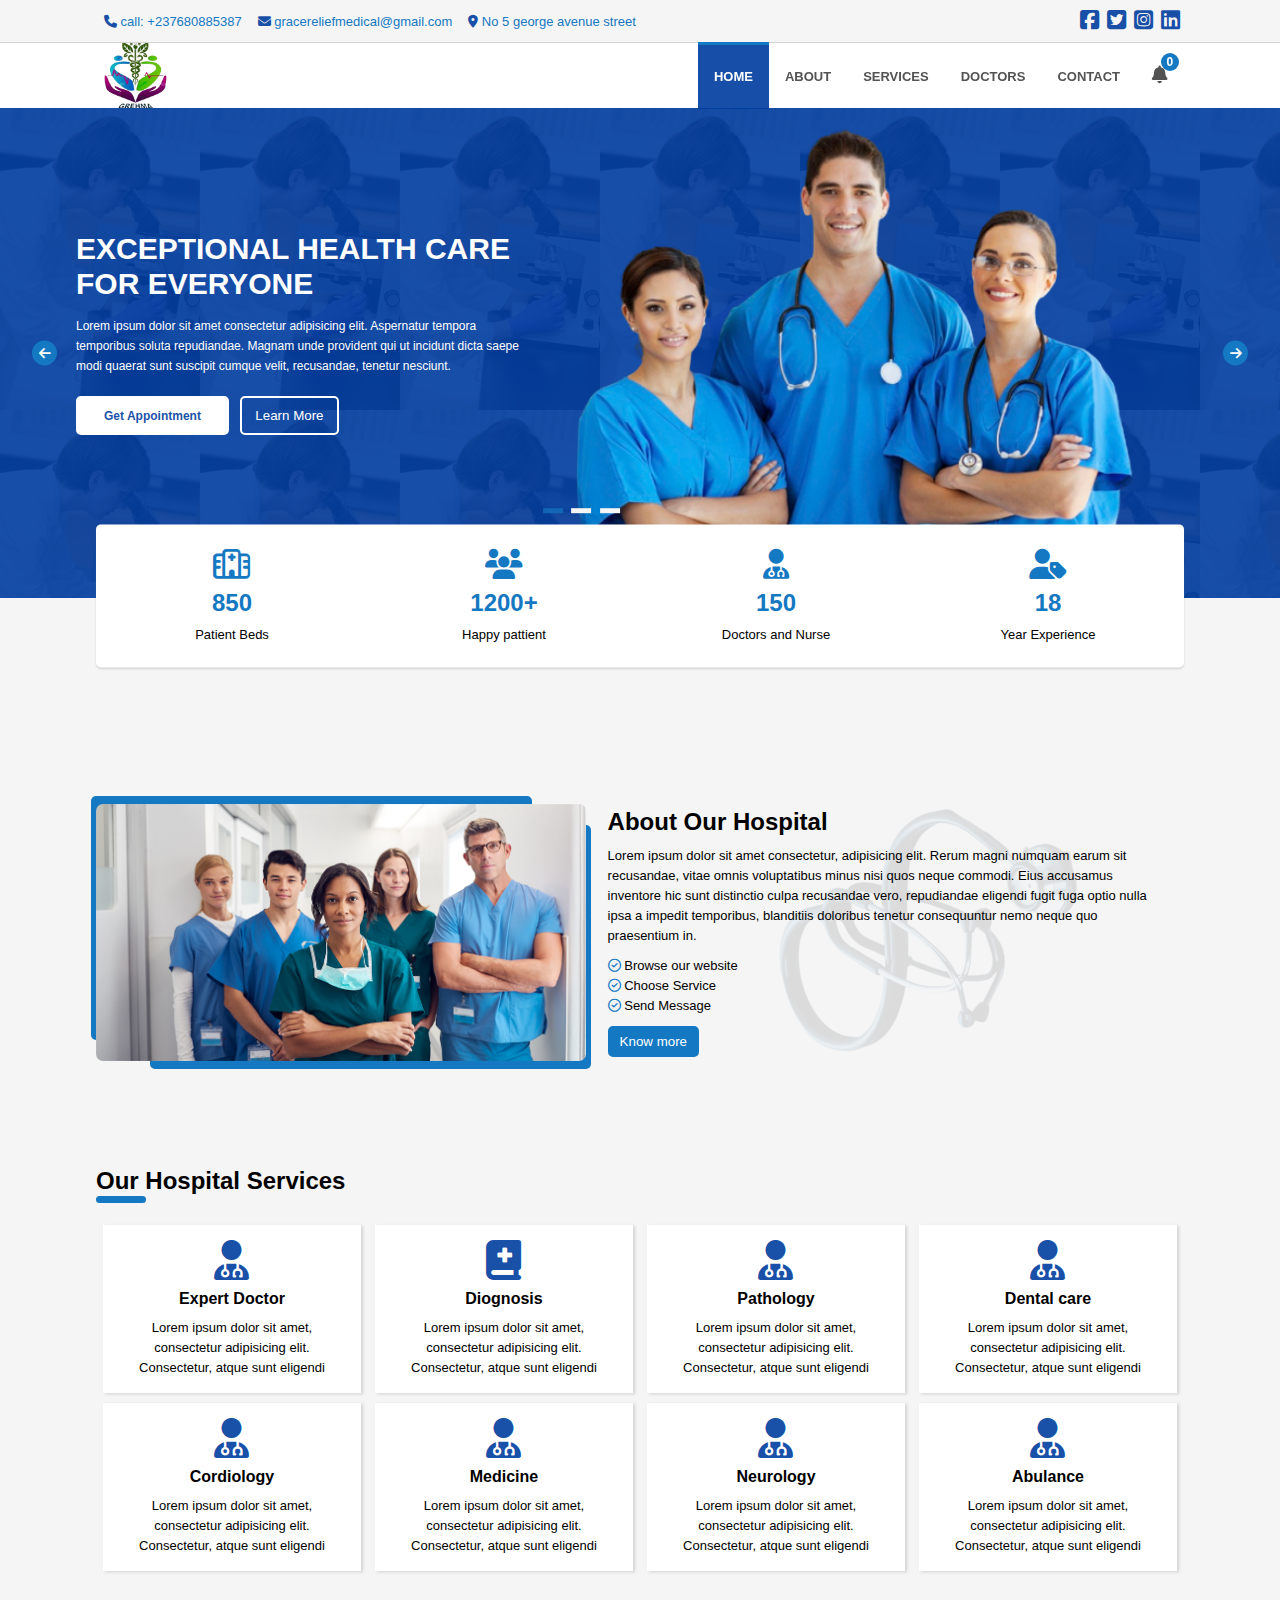
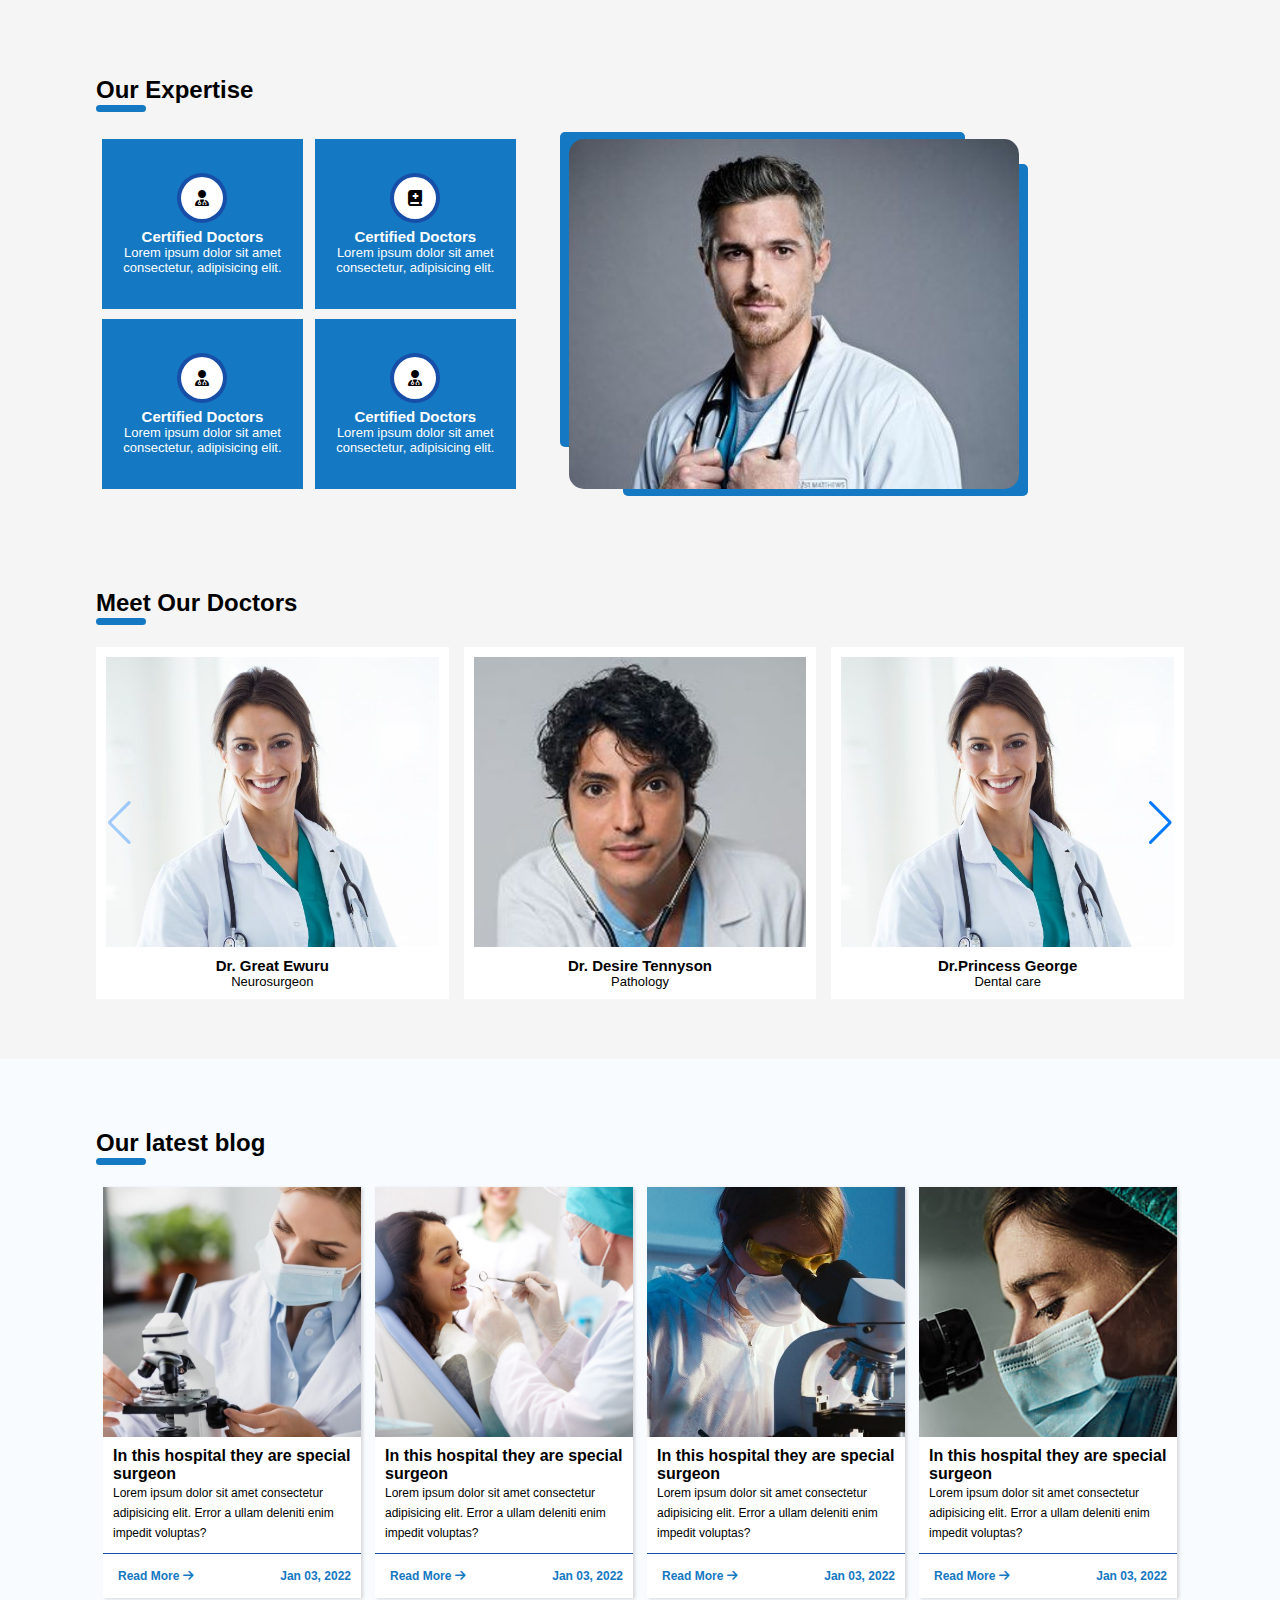
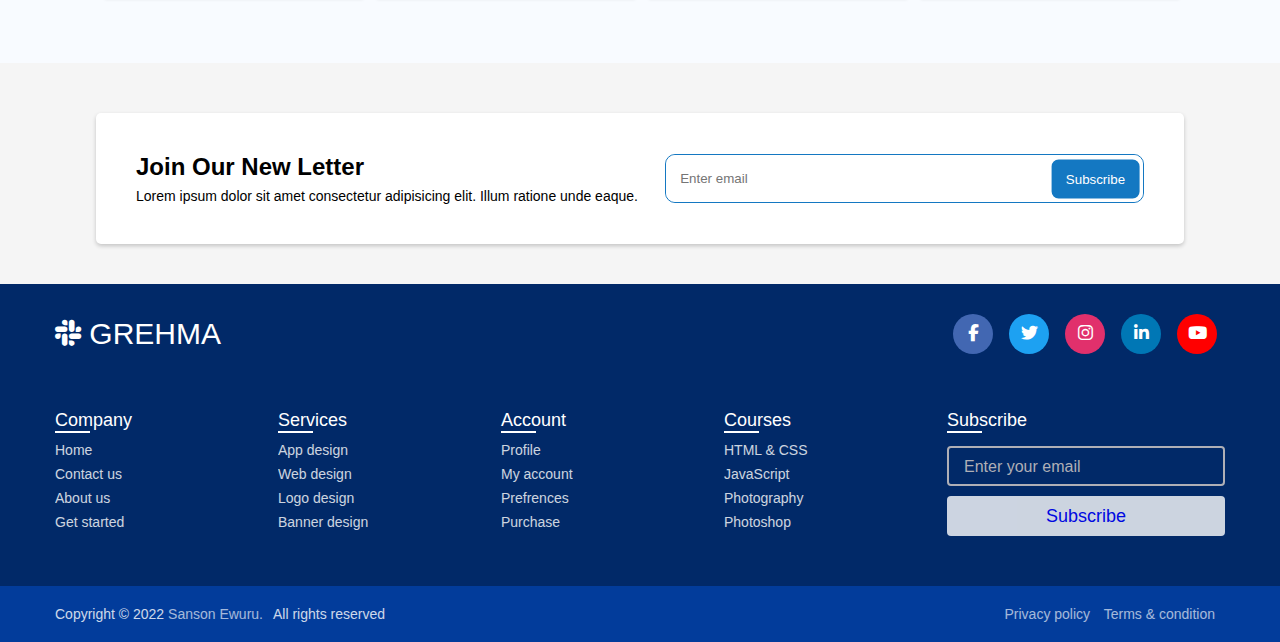
<file: compile/index.html>
<!DOCTYPE html>
<html lang="en">

<head>
    <meta charset="UTF-8">
    <meta http-equiv="X-UA-Compatible" content="IE=edge">
    <meta name="viewport" content="width=device-width, initial-scale=1.0">
    <!--################################## START OF SWIPER LINK ############################## -->
    <script src="https://cdn.jsdelivr.net/npm/swiper/swiper-bundle.min.js"></script>
    <!--################################## END OF SWIPER LINK ############################## -->

    <!--################################## START OF CSS LINK ############################## -->
    <link rel="stylesheet" href="./grehma css/index.css">
    <!--################################## END OF CSS LINK ############################## -->
    <link rel="stylesheet" href="https://cdnjs.cloudflare.com/ajax/libs/font-awesome/6.2.0/css/all.min.css">
    <link rel="stylesheet"
        href="https://fonts.googleapis.com/css2?family=Material+Symbols+Outlined:opsz,wght,FILL,GRAD@20..48,100..700,0..1,-50..200" />
    <link rel="stylesheet" href="https://cdn.jsdelivr.net/npm/swiper/swiper-bundle.min.css" />
    <title>Document</title>
</head>

<body>
    <!--################################## START OF INFO CONTAINER ############################## -->
    <div class="info_container">
        <div class="info_container-margn">
            <div class="info_content">
                <a href="tel:+08134040468"> <i class="fa-solid fa-phone"></i> call: +237680885387</a>
                <a href="mailto:gracereliefmedical@gemail.com"> <i class="fa-solid fa-envelope"></i>
                    gracereliefmedical@gmail.com</a>
                <a href=""><i class="fa-solid fa-location-dot"></i> No 5 george avenue street</a>
            </div>
            <div class="info_content">
                <a href=""><i class="fa-brands fa-square-facebook"></i></a>
                <a href=""><i class="fa-brands fa-square-twitter"></i></a>
                <a href=""><i class="fa-brands fa-square-instagram"></i></a>
                <a href=""><i class="fa-brands fa-linkedin"></i></a>
            </div>

        </div>
    </div>
    <!--################################## END OF INFO CONTAINER############################## -->

    <!--################################## START OF NAV CONTAINER ############################## -->
    <div class="nav_container">
        <div class="nav_container-margin">
            <div class="nav_log"> <img src="./images/WhatsApp_Image_2022-10-21_at_01.25.28__1_-removebg-preview.png"
                    alt=""></div>
            <div class="nav_links">
                <ul>
                    <li><a href="./index.html" class="active_links">Home</a></li>
                    <li><a href="">About</a></li>
                    <li><a href="">Services</a></li>
                    <li><a href="">Doctors</a></li>
                    <li><a href="./contact.html">Contact</a></li>
                    <li><a class="cart"><i class="fa fa-bell" aria-hidden="true">
                                <div class="cartNum">0</div>
                            </i></a></li>
                </ul>
            </div>

            <div class="OpenNav">
                <button onclick="openNav()">
                    <div></div>
                    <div></div>
                    <div></div>
                </button>
            </div>
        </div>
    </div>
    <!--################################## END OF NAV CONTAINER ############################## -->

    <!--################################## START OF SLIDER CONTAINER ############################## -->
    <div class="slider_general_container">
        <div class="second_general">
            <div class="slider_container">
                <div class="slider_container-margin">
                    <div class="slider_content">
                        <div class="slider_items">
                            <h2>Exceptional Health care for Everyone</h2>
                            <p>Lorem ipsum dolor sit amet consectetur adipisicing elit. Aspernatur tempora temporibus
                                soluta
                                repudiandae. Magnam unde provident qui ut incidunt dicta saepe modi quaerat sunt
                                suscipit
                                cumque velit, recusandae, tenetur nesciunt.</p>

                            <div class="slider_buttons">
                                <button><a href="contact.html">Get Appointment</a></button>
                                <button>Learn More</button>
                            </div>
                        </div>
                        <div class="slider_items">
                            <div class="slider_img"><img src="./images/slider_bg1.png" style="object-fit: contain;" alt=""></div>
                        </div>
                    </div>
                    <div class="slider_content">
                        <div class="slider_items">
                            <h2>MEDICAL SERVICES THAT </h2>
                            <h2>YOU CAN TRUST</h2>
                            <p>? Our support staff will answer your questions.</p>
                            <p style="margin: 10px 0 0 0">Appointment</p>

                            <button><a href="contact.html">MAKE AN APPOINTMENT</a></button>
                        </div>
                        <div class="slider_items">
                            <div class="slider_img"><img src="./images/slider_bg4 (2).png" style="object-fit: contain;" alt=""></div>
                        </div>
                    </div>
                    <div class="slider_content">
                        <div class="slider_items">
                            <div class="slider_img"><img src="./images/slider_bg2.png" style="object-fit: contain;" alt=""></div>
                        </div>
                        <div class="slider_items">
                            <p>Evolving today's doctor</p>
                            <h2>THE FUTURE OF </h2>
                            <h2>MEDICAL TRAINING</h2>
                            <button>Experience our Activities</button>
                        </div>
                    </div>
                </div>
                <div class="slider_arrow_container">
                    <button onclick="arrowLeft(-1)"> <i class="fa fa-arrow-left"></i> </button>
                    <button onclick="arrowLeft(1)"> <i class="fa fa-arrow-right"></i> </button>
                </div>
                <div class="slider_dots_container">
                    <button onclick="myDot(1)"></button>
                    <button onclick="myDot(2)"></button>
                    <button onclick="myDot(3)"></button>
                </div>
            </div>
        </div>





        <div class="details_container">
            <div class="details_content">
                <i class="fa-regular fa-hospital"></i>
                <h2>850</h2>
                <p>Patient Beds</p>
            </div>
            <div class="details_content">
                <i class="fa-solid fa-users"></i>
                <h2>1200+</h2>
                <p>Happy pattient</p>

            </div>
            <div class="details_content">
                <i class="fa-solid fa-user-doctor"></i>
                <h2>150</h2>
                <p>Doctors and Nurse</p>
            </div>
            <div class="details_content">
                <i class="fa-solid fa-user-tag"></i>
                <h2>18</h2>
                <p>Year Experience</p>
            </div>
        </div>
    </div>
    <!--################################## END OF SLIDER CONTAINER ############################## -->

    <!--################################## START OF ABOUT CONTAINER ############################## -->
    <div class="about_container">
        <div class="about_container-margin">
            <div class="abount_content">
                <div class="content_img"><img src="./images/about.png" alt=""></div>
            </div>
            <div class="abount_content">
                <div class="about_bg"><img src="./images/Stethoscope_wallpaper_for_doctors-removebg-preview.png" alt="">
                </div>
                <h2>About Our Hospital</h2>
                <p>Lorem ipsum dolor sit amet consectetur, adipisicing elit. Rerum magni numquam earum sit recusandae,
                    vitae omnis voluptatibus minus nisi quos neque commodi. Eius accusamus inventore hic sunt distinctio
                    culpa recusandae vero, repudiandae eligendi fugit fuga optio nulla ipsa a impedit temporibus,
                    blanditiis doloribus tenetur consequuntur nemo neque quo praesentium in.</p>

                <div class="section">
                    <p><i class="fa-regular fa-circle-check"></i> Browse our website</p>
                    <p><i class="fa-regular fa-circle-check"></i> Choose Service</p>
                    <p><i class="fa-regular fa-circle-check"></i> Send Message</p>
                </div>
                <button>Know more</button>
            </div>
        </div>
    </div>
    <!--################################## END OF SLIDER CONTAINER ############################## -->

    <!--################################## START OF OUR SERVICES CONTAINER ############################## -->
    <div class="our_services_container">
        <div class="our_service_margin">
            <h2 class="heading">Our Hospital Services</h2>
            <div class="services_container">
                <div class="services_content">
                    <div class="content">
                        <div class="how">
                            <i class="fa-solid fa-user-doctor"></i>
                            <h2>Expert Doctor</h2>
                            <p>Lorem ipsum dolor sit amet, consectetur adipisicing elit. Consectetur, atque sunt
                                eligendi </p>
                        </div>

                    </div>
                    <div class="content">
                        <div class="how">
                            <i class="fa-sharp fa-solid fa-book-medical"></i>
                            <h2>Diognosis</h2>
                            <p>Lorem ipsum dolor sit amet, consectetur adipisicing elit. Consectetur, atque sunt
                                eligendi </p>
                        </div>

                    </div>
                    <div class="content">
                        <div class="how">
                            <i class="fa-solid fa-user-doctor"></i>
                            <h2>Pathology</h2>
                            <p>Lorem ipsum dolor sit amet, consectetur adipisicing elit. Consectetur, atque sunt
                                eligendi </p>
                        </div>

                    </div>
                    <div class="content">
                        <div class="how">
                            <i class="fa-solid fa-user-doctor"></i>
                            <h2>Dental care</h2>
                            <p>Lorem ipsum dolor sit amet, consectetur adipisicing elit. Consectetur, atque sunt
                                eligendi </p>
                        </div>

                    </div>
                    <div class="content">
                        <div class="how">
                            <i class="fa-solid fa-user-doctor"></i>
                            <h2>Cordiology</h2>
                            <p>Lorem ipsum dolor sit amet, consectetur adipisicing elit. Consectetur, atque sunt
                                eligendi </p>
                        </div>

                    </div>
                    <div class="content">
                        <div class="how">
                            <i class="fa-solid fa-user-doctor"></i>
                            <h2>Medicine</h2>
                            <p>Lorem ipsum dolor sit amet, consectetur adipisicing elit. Consectetur, atque sunt
                                eligendi </p>
                        </div>

                    </div>
                    <div class="content">
                        <div class="how">
                            <i class="fa-solid fa-user-doctor"></i>
                            <h2>Neurology</h2>
                            <p>Lorem ipsum dolor sit amet, consectetur adipisicing elit. Consectetur, atque sunt
                                eligendi </p>
                        </div>

                    </div>
                    <div class="content">
                        <div class="how">
                            <i class="fa-solid fa-user-doctor"></i>
                            <h2>Abulance</h2>
                            <p>Lorem ipsum dolor sit amet, consectetur adipisicing elit. Consectetur, atque sunt
                                eligendi </p>
                        </div>

                    </div>
                </div>
            </div>
        </div>
    </div>
    <!--################################## END  OF SLIDER CONTAINER ############################## -->

    <!--################################## START OF  OUR EXPERTIES CONTAINER ############################## -->
    <div class="our_experties_container">

        <div class="our_experties-margin">
            <h2 class="expertHeading">Our Expertise</h2>
            <div class="experties_container">
                <div class="experties_content">
                    <div class="experties_card">
                        <div class="card">
                            <i class="fa-solid fa-user-doctor"></i>
                            <h2>Certified Doctors</h2>
                            <p> Lorem ipsum dolor sit amet consectetur, adipisicing elit.</p>
                        </div>

                    </div>
                    <div class="experties_card">
                        <div class="card">
                            <i class="fa-sharp fa-solid fa-book-medical"></i>
                            <h2>Certified Doctors</h2>
                            <p> Lorem ipsum dolor sit amet consectetur, adipisicing elit.</p>
                        </div>
                    </div>
                    <div class="experties_card">
                        <div class="card">
                            <i class="fa-solid fa-user-doctor"></i>
                            <h2>Certified Doctors</h2>
                            <p> Lorem ipsum dolor sit amet consectetur, adipisicing elit.</p>
                        </div>
                    </div>
                    <div class="experties_card">
                        <div class="card">
                            <i class="fa-solid fa-user-doctor"></i>
                            <h2>Certified Doctors</h2>
                            <p> Lorem ipsum dolor sit amet consectetur, adipisicing elit.</p>
                        </div>
                    </div>
                </div>
                <div class="experties_content">
                    <div class="expert_gen">
                        <div class="epert_img"><img src="./images/expert1 (3).jpg" alt=""></div>
                    </div>
                </div>
            </div>
        </div>
    </div>
    <!--################################## END OF OUR EXPERTIES CONTAINER ############################## -->


    <!--################################## START OF MEET  OUR DOCTORS CONTAINER ############################## -->
    <div class="swiper_container">
        <div class="swiper_margin">
            <h2 class="swiper_heading">Meet Our Doctors</h2>
            <div class="swiper mySwiper">
                <div class="swiper-wrapper">
                    <div class="swiper-slide">
                        <div class="swiper_content">
                            <div class="doctor_img"><img src="./images/expert.jpg" alt=""></div>
                            <div class="dec">
                                <h2> Dr. Great Ewuru</h2>
                                <p>Neurosurgeon</p>
                            </div>
                        </div>

                    </div>
                    <div class="swiper-slide">
                        <div class="swiper_content">
                            <div class="doctor_img"><img src="./images/expert1 (2).jpg" alt=""></div>
                            <div class="dec">
                                <h2> Dr. Desire Tennyson</h2>
                                <p>Pathology</p>
                            </div>
                        </div>
                    </div>
                    <div class="swiper-slide">
                        <div class="swiper_content">
                            <div class="doctor_img"><img src="./images/expert.jpg" alt=""></div>
                            <div class="dec">
                                <h2> Dr.Princess George</h2>
                                <p>Dental care</p>
                            </div>
                        </div>
                    </div>
                    <div class="swiper-slide">
                        <div class="swiper_content">
                            <div class="doctor_img"><img src="./images/expert1 (2).jpg" alt=""></div>
                            <div class="dec">
                                <h2> Dr. Bright Ewuru</h2>
                                <p>Cordiology</p>
                            </div>
                        </div>
                    </div>
                    <div class="swiper-slide">
                        <div class="swiper_content">
                            <div class="doctor_img"><img src="./images/expert.jpg" alt=""></div>
                            <div class="dec">
                                <h2> Dr. Samuel Emeka</h2>
                                <p>Neurology</p>
                            </div>
                        </div>
                    </div>
                    <div class="swiper-slide">
                        <div class="swiper_content">
                            <div class="doctor_img"><img src="./images/expert1 (2).jpg" alt=""></div>
                            <div class="dec">
                                <h2>Samson Ewuru</h2>
                                <p>Developer</p>
                            </div>
                        </div>
                    </div>
                </div>
                <div class="swiper-button-next"></div>
                <div class="swiper-button-prev"></div>

            </div>

        </div>
        <!-- <div class="swiper-pagination"></div> -->
    </div>
    <!--################################## END OF MEET OUR DOCTORS CONTAINER############################## -->

    <!--################################## START OF OUR LATEST BLOG CONTAINER ############################## -->
    <div class="our_latest_blog_container">
        <div class="our_latest_blog-margin">
            <h2 class="blog_heading"> Our latest blog</h2>
            <div class="blog_contents">
                <div class="blog_item">
                    <div class="content">
                        <div class="blog_img"><img src="./images/blog3.jpg" alt=""></div>
                        <div class="blog_dec">
                            <h2>In this hospital they are special surgeon</h2>
                            <p>Lorem ipsum dolor sit amet consectetur adipisicing elit. Error a ullam deleniti enim
                                impedit voluptas?</p>
                        </div>
                        <div class="blog_button">
                            <button>Read More <i class="fa fa-arrow-right"></i></button>
                            <div class="dates"><i></i> <span>Jan 03, 2022</span></div>
                        </div>
                    </div>

                </div>
                <div class="blog_item">
                    <div class="content">
                        <div class="blog_img"><img src="./images/blog2.jpg" alt=""></div>
                        <div class="blog_dec">
                            <h2>In this hospital they are special surgeon</h2>
                            <p>Lorem ipsum dolor sit amet consectetur adipisicing elit. Error a ullam deleniti enim
                                impedit voluptas?</p>
                        </div>
                        <div class="blog_button">
                            <button>Read More <i class="fa fa-arrow-right"></i></button>
                            <div class="dates"><i></i> <span>Jan 03, 2022</span></div>
                        </div>
                    </div>

                </div>
                <div class="blog_item">
                    <div class="content">
                        <div class="blog_img"><img src="./images/blog4.jpg" alt=""></div>
                        <div class="blog_dec">
                            <h2>In this hospital they are special surgeon</h2>
                            <p>Lorem ipsum dolor sit amet consectetur adipisicing elit. Error a ullam deleniti enim
                                impedit voluptas?</p>
                        </div>
                        <div class="blog_button">
                            <button>Read More <i class="fa fa-arrow-right"></i></button>
                            <div class="dates"><i></i> <span>Jan 03, 2022</span></div>
                        </div>
                    </div>

                </div>

                <div class="blog_item">
                    <div class="content">
                        <div class="blog_img"><img src="./images/blog1.png" alt=""></div>
                        <div class="blog_dec">
                            <h2>In this hospital they are special surgeon</h2>
                            <p>Lorem ipsum dolor sit amet consectetur adipisicing elit. Error a ullam deleniti enim
                                impedit voluptas?</p>
                        </div>
                        <div class="blog_button">
                            <button>Read More <i class="fa fa-arrow-right"></i></button>
                            <div class="dates"><i></i> <span>Jan 03, 2022</span></div>
                        </div>
                    </div>

                </div>
            </div>
        </div>
    </div>
    <!--################################## END OF OUR LATES BLOG CONTAINER############################## -->

    <!--################################## START OF NEWS LATER CONTAINER ############################## -->
    <div class="news_letter_container">
        <div class="news_letter_margin">
            <div class="news_content">
                <h2>Join Our New Letter</h2>
                <p>Lorem ipsum dolor sit amet consectetur adipisicing elit. Illum ratione unde eaque.</p>
            </div>
            <div class="news_content">
                <div class="input_search">
                    <input type="text" name="" id="" placeholder="Enter email">
                    <button>Subscribe</button>
                </div>
            </div>
        </div>
    </div>
    <!--################################## END OF NEWS LATER CONTAINER ############################## -->

    <!--################################## START OF FOOTER CONTAINER ############################## -->
    <footer>
        <div class="content">
            <div class="top">
                <div class="logo-details">
                    <i class="fab fa-slack"></i>
                    <span class="logo_name">GREHMA</span>
                </div>
                <div class="media-icons">
                    <a href="#"><i class="fab fa-facebook-f"></i></a>
                    <a href="#"><i class="fab fa-twitter"></i></a>
                    <a href="#"><i class="fab fa-instagram"></i></a>
                    <a href="#"><i class="fab fa-linkedin-in"></i></a>
                    <a href="#"><i class="fab fa-youtube"></i></a>
                </div>
            </div>
            <div class="link-boxes">
                <ul class="box">
                    <li class="link_name">Company</li>
                    <li><a href="#">Home</a></li>
                    <li><a href="#">Contact us</a></li>
                    <li><a href="#">About us</a></li>
                    <li><a href="#">Get started</a></li>
                </ul>
                <ul class="box">
                    <li class="link_name">Services</li>
                    <li><a href="#">App design</a></li>
                    <li><a href="#">Web design</a></li>
                    <li><a href="#">Logo design</a></li>
                    <li><a href="#">Banner design</a></li>
                </ul>
                <ul class="box">
                    <li class="link_name">Account</li>
                    <li><a href="#">Profile</a></li>
                    <li><a href="#">My account</a></li>
                    <li><a href="#">Prefrences</a></li>
                    <li><a href="#">Purchase</a></li>
                </ul>
                <ul class="box">
                    <li class="link_name">Courses</li>
                    <li><a href="#">HTML & CSS</a></li>
                    <li><a href="#">JavaScript</a></li>
                    <li><a href="#">Photography</a></li>
                    <li><a href="#">Photoshop</a></li>
                </ul>
                <ul class="box input-box">
                    <li class="link_name">Subscribe</li>
                    <li><input type="text" placeholder="Enter your email"></li>
                    <li><input type="button" value="Subscribe"></li>
                </ul>
            </div>
        </div>
        <div class="bottom-details">
            <div class="bottom_text">
                <span class="copyright_text">Copyright © 2022 <a href="#">Sanson Ewuru.</a>All rights reserved</span>
                <span class="policy_terms">
                    <a href="#">Privacy policy</a>
                    <a href="#">Terms & condition</a>
                </span>
            </div>
        </div>
    </footer>
    <!--################################## END OF FOOTER CONTAINER ############################## -->

</body>
<!--################################## SCRIPTS ############################## -->
<script src="./scripts/index.js"></script>
<!--################################## END OF SCRIPTS ############################## -->

</html>
</file>
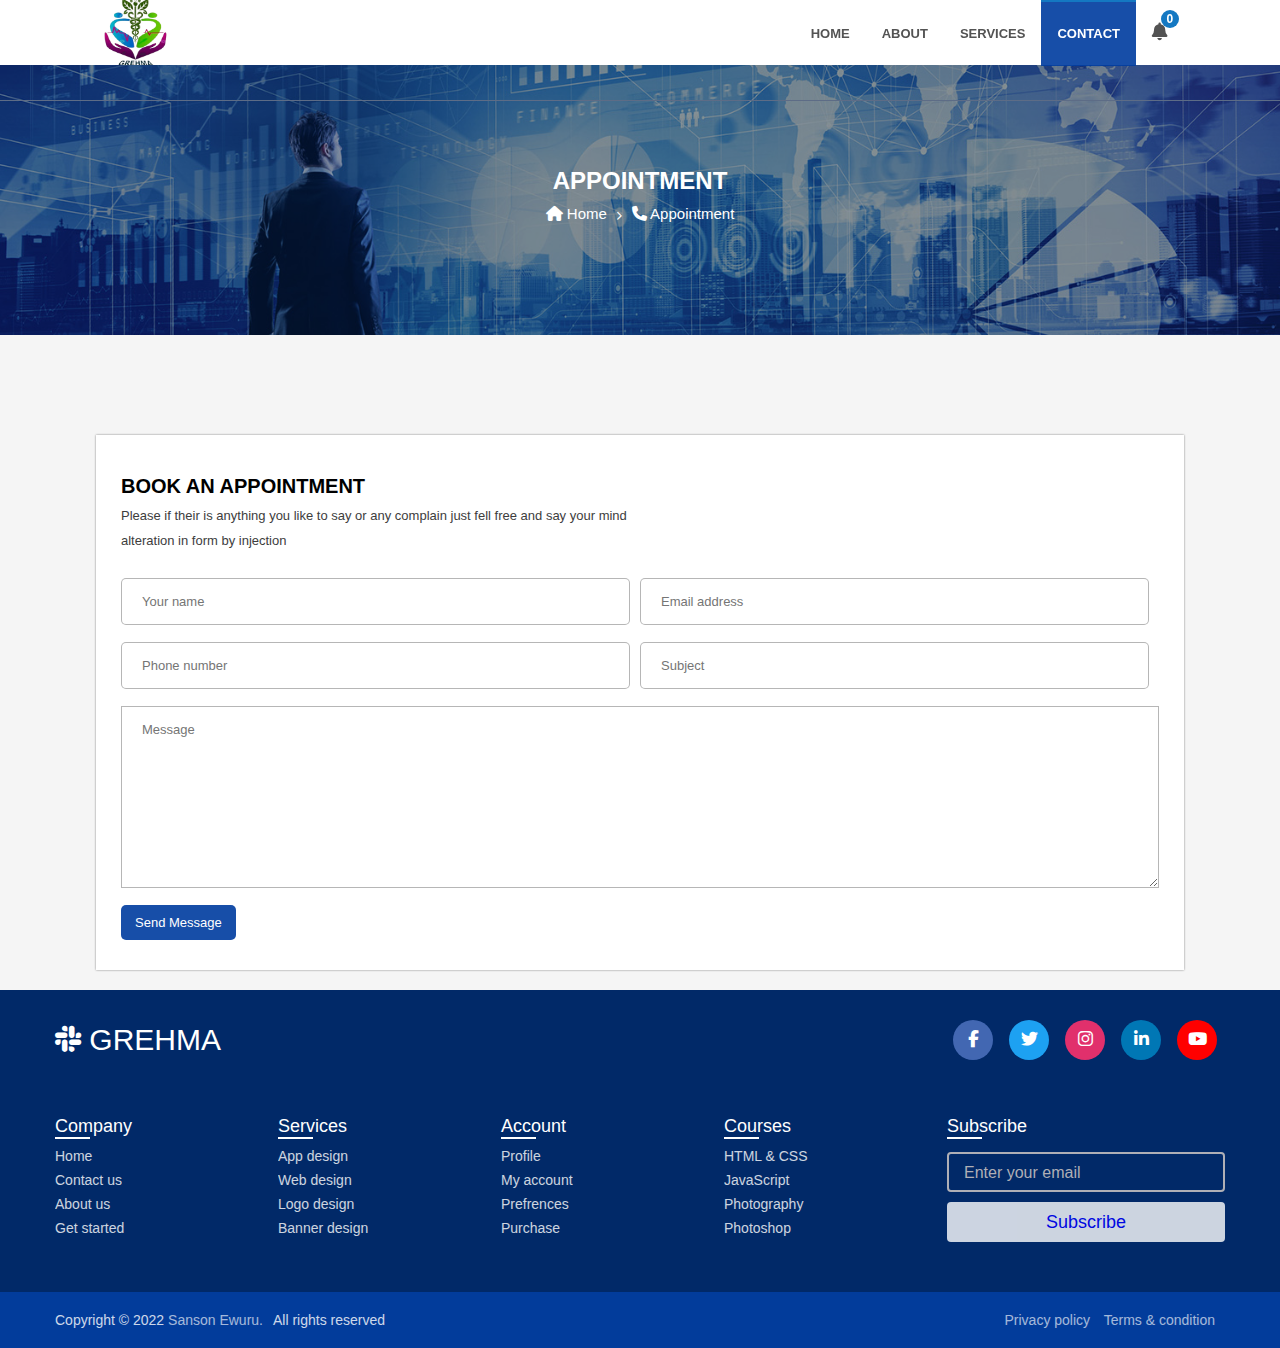
<file: compile/contact.html>
<!DOCTYPE html>
<html lang="en">

<head>
    <meta charset="UTF-8">
    <meta http-equiv="X-UA-Compatible" content="IE=edge">
    <meta name="viewport" content="width=device-width, initial-scale=1.0">
    <link rel="stylesheet" href="./grehma css/index.css">
    <link rel="stylesheet" href="https://cdnjs.cloudflare.com/ajax/libs/font-awesome/6.2.0/css/all.min.css">
    <link rel="stylesheet"
        href="https://fonts.googleapis.com/css2?family=Material+Symbols+Outlined:opsz,wght,FILL,GRAD@20..48,100..700,0..1,-50..200" />
    <link rel="stylesheet" href="https://cdn.jsdelivr.net/npm/swiper/swiper-bundle.min.css" />
    <title>Document</title>
</head>
<style>
    .direct_banner_container{
        background-image: url(./images/bannerimages-f6662c58dc87790c51a99a7a6825007e.jpg);
        background-size: cover;
        background-repeat: no-repeat;
        height: 30vh;
        background-position:right;
        position: relative;
    }
</style>
<body>
    <!--################################## START OF NAV CONTAINER ############################## -->
    <div class="nav_container">
        <div class="nav_container-margin">
            <div class="nav_log"> <img src="./images/WhatsApp_Image_2022-10-21_at_01.25.28__1_-removebg-preview.png"
                    alt=""></div>

            <div class="nav_links">
                <ul>
                    <li><a href="./index.html">Home</a></li>
                    <li><a href="">About</a></li>
                    <li><a href="">Services</a></li>
                    <li><a href="./contact.html" class="active_links">Contact</a></li>
                    <li><a class="cart"><i class="fa fa-bell" aria-hidden="true">
                                <div class="cartNum">0</div>
                            </i></a></li>
                </ul>
            </div>

            <div class="OpenNav">
                <button onclick="openNav()">
                    <div></div>
                    <div></div>
                    <div></div>
                </button>
            </div>
        </div>
    </div>
    <!--################################## END OF NAV CONTAINER ############################## -->

      <!--################################## START OF BANNER CONTAINER ############################## -->
    <div class="direct_banner_container">
        <!-- <div class="bgimg"><img src="./images/appointment.jpg" alt=""></div> -->
        <div class="direct_banner_margin">
            <div class="banner_content">
                <h2>APPOINTMENT</h2>
            </div>
            <div class="banner_content">
                <a href="./"> <i class="fa fa-home"></i> Home</a>
                <span><i class="fa fa-chevron-right"></i></span>
                <a> <i class="fa fa-phone"> </i> Appointment</a>
            </div>
        </div>
    </div>
      <!--################################## END OF BANNER CONTAINER ############################## -->

    <!-- <div class="contact_us_container">
        <div class="contact_us_bg"><img src="./images/contact2.jpg" alt=""></div>
        <div class="contact_us_flex">
            <div class="contact_item" id="contact_section1">
                <h2 id="contact_h">Contact Us</h2>
                <p>Lorem ipsum dolor sit, amet consectetur adipisicing elit.
                    Eveniet voluptates sunt hic, maiores voluptate in autem! Quas modi praesentium temporibus?</p>
                <button>Send a Message</button>
            </div>
            <div class="contact_item" id="contact_section2">
                <h2 id="info">Contact info</h2>
                <div class="info_detail">
                    <i class="fa fa-map-marker"></i>
                    <div class="info_dec">
                        <h2>Our office</h2>
                        <p>No 5 george avenue road </p>
                    </div>
                </div>

                <div class="info_detail">
                    <i class="fa fa-clock-o"></i>
                    <div class="info_dec">
                        <h2>Opening office hour</h2>
                        <p>M-F: 8am - 6pm </p>
                        <p>S-S: 10am - 4pm </p>
                    </div>
                </div>

                <div class="info_detail">
                    <i class="fa fa-comment-o"></i>
                    <div class="info_dec">
                        <h2>Get in Touch</h2>
                        <p>greatblog.com </p>
                        <p>(+234) 8134040468 </p>
                    </div>
                </div>

                <div class="info_detail" id="media_section">
                    <a href=""> <i class="fab fa-facebook-f"></i></a>
                    <a href=""><i class="fab fa-twitter"></i></a>
                    <a href=""><i class="fab fa-instagram"></i></a>
                    <a href=""><i class="fab fa-linkedin-in"></i></a>
                    <a href=""><i class="fab fa-instagram"></i></a>
                </div>



            </div>
        </div>
    </div> -->

    <!--################################## START OF OUR_INFO CONTAINER ############################## -->
    <div class="our_info_container">
        <div class="our_info_margin">
            <!-- <div class="info" id="info1">

                <div class="info_item">
                    <i class="fa fa-phone"></i>
                    <div class="info_dec">
                        <h2>Phone Number</h2>
                        <p>+08134040468</p>
                    </div>
                </div>

                <div class="info_item">
                    <i class="fa fa-envelope"></i>
                    <div class="info_dec">
                        <h2>Email Address</h2>
                        <p>great@gmail.com</p>
                    </div>
                </div>

                <div class="info_item">
                    <i class="fa fa-phone"></i>
                    <div class="info_dec">
                        <h2>Fax Address</h2>
                        <p>08079888616</p>
                    </div>
                </div>

                <div class="info_item">
                    <i class="fa fa-map-marker"></i>
                    <div class="info_dec">
                        <h2>Phone Number</h2>
                        <p>+08134040468</p>
                    </div>
                </div>

            </div> -->

            <div class="info" id="info2">
                <form action="">
                    <div class="form_headings">
                        <h2>BOOK AN APPOINTMENT</h2>
                        <p>Please if their is anything you like to say or any complain just fell free and say your mind
                        </p>
                        <p>alteration in form by injection</p>
                    </div>


                    <div class="form_container">

                        <div class="input_section">
                            <div class="input_item"><input type="text" placeholder="Your name"></div>
                            <div class="input_item"><input type="text" placeholder="Email address"></div>
                        </div>

                        <div class="input_section">
                            <div class="input_item"><input type="text" placeholder="Phone number"></div>
                            <div class="input_item"><input type="text" placeholder="Subject"></div>
                        </div>

                        <div class="input_section">
                            <textarea name="" id="" cols="30" rows="10" placeholder="Message"></textarea>
                        </div>

                        <div class="input_section">
                            <button>Send Message</button>
                        </div>

                    </div>
                </form>
            </div>
        </div>
    </div>
    <!--################################## END OF OUR_INFO CONTANER ############################## -->

    <!--################################## START OF CONTACT_MAP_CONTAINER ############################## -->
    <!-- <div class="contact_map_container">
        <div class="contact_map_margin">
            <div class="contact_map_heading">
                <h2>Find Us on Google Map</h2>
                <p>Lorem ipsum, dolor tempore quo fugit, blanditiis omnis quae perspiciatis laborum reprehenderit
                    impedit tenetur?</p>
                <p>Lorem ipsum, dolor tempore quo fugit</p>
            </div>
            <div class="map_section">
                <iframe
                    src="https://www.google.com/maps/embed?pb=!1m18!1m12!1m3!1d127222.67420607916!2d6.8250005625000085!3d4.820019800000012!2m3!1f0!2f0!3f0!3m2!1i1024!2i768!4f13.1!3m3!1m2!1s0x1069d1a5043a5c99%3A0x18d2d9d3ad16c27c!2sSt.%20Johns%20Catholic%20Church!5e0!3m2!1sen!2sng!4v1652193207418!5m2!1sen!2sng"
                    style="border:0;" allowfullscreen="" loading="lazy"
                    referrerpolicy="no-referrer-when-downgrade"></iframe>
            </div>
        </div>
    </div> -->
    <!--################################## END OF CONTACT_MAP_CONTAINER ############################## -->

    <!--################################## START OF FOOTER CONTAINER ############################## -->
    <footer>
        <div class="content">
            <div class="top">
                <div class="logo-details">
                    <i class="fab fa-slack"></i>
                    <span class="logo_name">GREHMA</span>
                </div>
                <div class="media-icons">
                    <a href="#"><i class="fab fa-facebook-f"></i></a>
                    <a href="#"><i class="fab fa-twitter"></i></a>
                    <a href="#"><i class="fab fa-instagram"></i></a>
                    <a href="#"><i class="fab fa-linkedin-in"></i></a>
                    <a href="#"><i class="fab fa-youtube"></i></a>
                </div>
            </div>
            <div class="link-boxes">
                <ul class="box">
                    <li class="link_name">Company</li>
                    <li><a href="#">Home</a></li>
                    <li><a href="#">Contact us</a></li>
                    <li><a href="#">About us</a></li>
                    <li><a href="#">Get started</a></li>
                </ul>
                <ul class="box">
                    <li class="link_name">Services</li>
                    <li><a href="#">App design</a></li>
                    <li><a href="#">Web design</a></li>
                    <li><a href="#">Logo design</a></li>
                    <li><a href="#">Banner design</a></li>
                </ul>
                <ul class="box">
                    <li class="link_name">Account</li>
                    <li><a href="#">Profile</a></li>
                    <li><a href="#">My account</a></li>
                    <li><a href="#">Prefrences</a></li>
                    <li><a href="#">Purchase</a></li>
                </ul>
                <ul class="box">
                    <li class="link_name">Courses</li>
                    <li><a href="#">HTML & CSS</a></li>
                    <li><a href="#">JavaScript</a></li>
                    <li><a href="#">Photography</a></li>
                    <li><a href="#">Photoshop</a></li>
                </ul>
                <ul class="box input-box">
                    <li class="link_name">Subscribe</li>
                    <li><input type="text" placeholder="Enter your email"></li>
                    <li><input type="button" value="Subscribe"></li>
                </ul>
            </div>
        </div>
        <div class="bottom-details">
            <div class="bottom_text">
                <span class="copyright_text">Copyright © 2022 <a href="#">Sanson Ewuru.</a>All rights reserved</span>
                <span class="policy_terms">
                    <a href="#">Privacy policy</a>
                    <a href="#">Terms & condition</a>
                </span>
            </div>
        </div>
    </footer>
    <!--################################## END OF FOOTER CONTAINER ############################## -->
</body>
<script>
    var nav_links = document.querySelector(".nav_links")
    function openNav() {
        nav_links.classList.toggle("showNav")
    }
</script>

</html>
</file>
<file: compile/grehma css/index.css>
@import url("https://fonts.googleapis.com/css2?family=Nunito:ital,wght@0,200;0,300;0,400;0,500;0,600;0,700;1,200;1,300;1,400;1,500;1,600;1,700&display=swap");
@import url("https://fonts.googleapis.com/css2?family=Nunito:ital,wght@0,200;0,300;0,400;0,500;0,600;0,700;1,200;1,300;1,400;1,500;1,600;1,700&display=swap");
.our_services_container .our_service_margin .heading, .our_experties_container .our_experties-margin .expertHeading, .swiper_container .swiper_margin .swiper_heading, .our_latest_blog_container .our_latest_blog-margin .blog_heading {
  margin: 30px 0 30px 0;
  position: relative;
}

.our_services_container .our_service_margin .heading::before, .our_experties_container .our_experties-margin .expertHeading::before, .swiper_container .swiper_margin .swiper_heading::before, .our_latest_blog_container .our_latest_blog-margin .blog_heading::before {
  content: " ";
  position: absolute;
  top: 105%;
  width: 50px;
  height: 7px;
  border-radius: 5px;
  background-color: #1478C2;
}

a {
  text-decoration: none;
  cursor: pointer;
  position: relative;
}

* {
  margin: 0;
  padding: 0;
  -webkit-box-sizing: border-box;
          box-sizing: border-box;
  font-family: 'Nunito', sans-serif;
  -webkit-user-select: none;
     -moz-user-select: none;
      -ms-user-select: none;
          user-select: none;
}

h2 {
  margin: 0;
  padding: 0;
}

body {
  overflow-x: hidden;
}

img {
  width: 100%;
  -o-object-fit: cover;
     object-fit: cover;
  vertical-align: middle;
  -webkit-user-select: none;
     -moz-user-select: none;
      -ms-user-select: none;
          user-select: none;
  height: auto;
}

li {
  list-style-type: none;
}

button {
  border: none;
  outline: none;
  cursor: pointer;
}

*, *:before, *:after {
  -webkit-box-sizing: border-box;
          box-sizing: border-box;
}

input {
  border: none;
  outline: none;
}

@media (max-width: 1076px) {
  .slider_content:first-child > *:last-child .slider_img img {
    height: 93% !important;
  }
  .slider_content:first-child > *:first-child h2 {
    font-size: 23px !important;
  }
  .slider_content:first-child > *:first-child .slider_buttons button {
    padding: 8px 7px !important;
  }
}

@media (max-width: 1026px) {
  .slider_content:first-child > *:first-child {
    -webkit-box-flex: 20% !important;
        -ms-flex: 20% !important;
            flex: 20% !important;
  }
  .slider_content:first-child > *:last-child {
    -webkit-box-flex: 10% !important;
        -ms-flex: 10% !important;
            flex: 10% !important;
    overflow: hidden;
  }
  .slider_content:first-child > *:last-child .slider_img img {
    -o-object-fit: fill !important;
       object-fit: fill !important;
    height: auto;
  }
}

@media (max-width: 1000px) {
  .experties_content:last-child {
    -webkit-box-flex: 40% !important;
        -ms-flex: 40% !important;
            flex: 40% !important;
  }
  .experties_content:last-child .expert_gen .epert_img {
    width: 300px !important;
    height: 250px !important;
  }
}

@media (max-width: 926px) {
  .blog_button button {
    font-size: 10px !important;
  }
  .blog_button .dates {
    font-size: 10px !important;
  }
}

@media (max-width: 810px) {
  .slider_content:nth-child(3) > *:first-child {
    -webkit-box-flex: 20% !important;
        -ms-flex: 20% !important;
            flex: 20% !important;
  }
  .slider_content:nth-child(3) > *:last-child h2 {
    font-size: 19px !important;
    line-height: 20px !important;
    margin: 0 0 10px 0 !important;
  }
  .slider_content:first-child > *:first-child {
    -webkit-box-flex: 10% !important;
        -ms-flex: 10% !important;
            flex: 10% !important;
  }
  .slider_content:first-child > * h2 {
    font-size: 1px !important;
  }
  .slider_content:first-child > *:last-child {
    -webkit-box-flex: 20% !important;
        -ms-flex: 20% !important;
            flex: 20% !important;
    overflow: hidden;
  }
  .slider_content:first-child > *:last-child .slider_img {
    height: 400px;
  }
  .slider_content:first-child > *:last-child .slider_img img {
    -o-object-fit: fill !important;
       object-fit: fill !important;
  }
}

@media (max-width: 800px) {
  .form_container .input_section {
    display: -webkit-box;
    display: -ms-flexbox;
    display: flex;
    -webkit-box-align: center;
        -ms-flex-align: center;
            align-items: center;
    -webkit-box-pack: center !important;
        -ms-flex-pack: center !important;
            justify-content: center !important;
    -webkit-box-orient: vertical !important;
    -webkit-box-direction: normal !important;
        -ms-flex-direction: column !important;
            flex-direction: column !important;
  }
  .form_container .input_section .input_item {
    width: 100% !important;
  }
  .details_container {
    top: 135% !important;
    left: 50% !important;
    -webkit-transform: translate(-50%, -135%) !important;
            transform: translate(-50%, -135%) !important;
  }
  .slider_container {
    height: 400px !important;
  }
  .slider_content:nth-child(2) > *:first-child {
    -webkit-box-flex: 20% !important;
        -ms-flex: 20% !important;
            flex: 20% !important;
  }
  .slider_content:nth-child(2) > *:first-child h2 {
    font-size: 20px !important;
    line-height: 20px !important;
    margin: 0 0 10px 0 !important;
  }
  .slider_content:first-child > *:first-child {
    -webkit-box-flex: 10% !important;
        -ms-flex: 10% !important;
            flex: 10% !important;
  }
  .slider_content:first-child > * h2 {
    font-size: 1px !important;
  }
  .slider_content:first-child > *:last-child {
    -webkit-box-flex: 20% !important;
        -ms-flex: 20% !important;
            flex: 20% !important;
    overflow: hidden;
  }
  .slider_content:first-child > *:last-child .slider_img {
    height: 400px;
  }
  .slider_content:first-child > *:last-child .slider_img img {
    -o-object-fit: fill !important;
       object-fit: fill !important;
  }
  .doctor_img {
    height: 200px !important;
  }
  .news_letter_margin {
    display: -webkit-box;
    display: -ms-flexbox;
    display: flex;
    -webkit-box-align: center;
        -ms-flex-align: center;
            align-items: center;
    -webkit-box-pack: justify;
        -ms-flex-pack: justify;
            justify-content: space-between;
    -webkit-box-orient: vertical !important;
    -webkit-box-direction: normal !important;
        -ms-flex-direction: column !important;
            flex-direction: column !important;
  }
  .news_letter_margin .news_content:last-child {
    -webkit-box-flex: 100% !important;
        -ms-flex: 100% !important;
            flex: 100% !important;
    width: 100% !important;
  }
  .news_letter_margin .news_content:first-child {
    -webkit-box-flex: 100% !important;
        -ms-flex: 100% !important;
            flex: 100% !important;
    width: 100% !important;
  }
  .blog_contents .blog_item {
    width: 49.99999% !important;
    margin: 0 0 12px 0;
  }
  .about_container-margin {
    display: -webkit-box;
    display: -ms-flexbox;
    display: flex;
    -webkit-box-align: center;
        -ms-flex-align: center;
            align-items: center;
    -webkit-box-pack: justify;
        -ms-flex-pack: justify;
            justify-content: space-between;
    -webkit-box-orient: vertical !important;
    -webkit-box-direction: normal !important;
        -ms-flex-direction: column !important;
            flex-direction: column !important;
  }
  .about_container-margin > * {
    margin: 0 0 20px 0;
  }
  .services_content .content {
    width: 32.99999% !important;
  }
  .experties_content:last-child {
    -webkit-box-flex: 25% !important;
        -ms-flex: 25% !important;
            flex: 25% !important;
  }
  .experties_content:last-child .expert_gen .epert_img {
    width: 230px !important;
    height: 220px !important;
  }
}

@media (max-width: 720px) {
  .slider_content:first-child > *:first-child {
    -webkit-box-flex: 10% !important;
        -ms-flex: 10% !important;
            flex: 10% !important;
  }
  .slider_content:first-child > * h2 {
    font-size: 0px !important;
    line-height: 20px !important;
    margin: 0px !important;
  }
  .slider_content:first-child > *:last-child {
    -webkit-box-flex: 20% !important;
        -ms-flex: 20% !important;
            flex: 20% !important;
    overflow: hidden;
  }
  .slider_content:first-child > *:last-child .slider_img {
    height: 400px;
  }
  .slider_content:first-child > *:last-child .slider_img img {
    -o-object-fit: fill !important;
       object-fit: fill !important;
  }
}

@media (max-width: 700px) {
  .slider_dots_container {
    position: absolute;
    top: 85% !important;
    left: 55% !important;
    -webkit-transform: translate(-55%, -85%) !important;
            transform: translate(-55%, -85%) !important;
    z-index: 999;
    padding: 15px;
  }
  .slider_content:last-child > *:first-child .slider_img {
    width: 300px !important;
  }
  .slider_content:first-child > *:first-child {
    -webkit-box-flex: 10% !important;
        -ms-flex: 10% !important;
            flex: 10% !important;
  }
  .slider_content:first-child > * h2 {
    font-size: 0px !important;
  }
  .slider_content:first-child > *:last-child {
    -webkit-box-flex: 20% !important;
        -ms-flex: 20% !important;
            flex: 20% !important;
    overflow: hidden;
  }
  .slider_content:first-child > *:last-child .slider_img {
    height: 400px;
  }
  .slider_content:first-child > *:last-child .slider_img img {
    -o-object-fit: fill !important;
       object-fit: fill !important;
  }
  .experties_container {
    display: -webkit-box;
    display: -ms-flexbox;
    display: flex;
    -webkit-box-align: center;
        -ms-flex-align: center;
            align-items: center;
    -webkit-box-pack: justify;
        -ms-flex-pack: justify;
            justify-content: space-between;
    -webkit-box-orient: vertical !important;
    -webkit-box-direction: reverse !important;
        -ms-flex-direction: column-reverse !important;
            flex-direction: column-reverse !important;
  }
  .experties_container .experties_content {
    margin: 0 0 15px 0;
  }
  .experties_container .experties_content .experties_card {
    width: 50% !important;
  }
  .experties_container .experties_content:first-child {
    -webkit-box-flex: 100% !important;
        -ms-flex: 100% !important;
            flex: 100% !important;
  }
  .experties_container .experties_content:last-child {
    -webkit-box-flex: 100% !important;
        -ms-flex: 100% !important;
            flex: 100% !important;
  }
  .experties_container .experties_content:last-child .expert_gen .epert_img {
    width: 100% !important;
    height: 300px !important;
  }
  .services_content .content {
    width: 49.99999% !important;
  }
  .OpenNav {
    display: block !important;
    display: -webkit-box;
    display: -ms-flexbox;
    display: flex;
    -webkit-box-align: center;
        -ms-flex-align: center;
            align-items: center;
    -webkit-box-pack: center;
        -ms-flex-pack: center;
            justify-content: center;
    -webkit-box-orient: vertical;
    -webkit-box-direction: normal;
        -ms-flex-direction: column;
            flex-direction: column;
  }
  .OpenNav button {
    padding: 5px 8px;
    border: 1px solid #1478C2;
    background-color: inherit;
    -webkit-transition: border 0.5s;
    transition: border 0.5s;
  }
  .OpenNav button:focus {
    outline: 2px solid #1478C2;
  }
  .OpenNav button > div {
    width: 20px;
    height: 2px;
    border: 1px solid #1478C2;
    background-color: black;
    margin: 4px 0;
  }
  .info_container-margn .info_content:first-child a {
    padding: 0 7px !important;
  }
  .nav_links {
    position: absolute;
    top: 100%;
    left: 0;
    right: 0;
    width: 100%;
    border-top: 1px solid rgba(128, 128, 128, 0.281);
    -webkit-transform: scale(1, 0);
            transform: scale(1, 0);
    -webkit-transition: linear 0.2s;
    transition: linear 0.2s;
    -webkit-transform-origin: top;
            transform-origin: top;
    background-color: white;
  }
  .nav_links.showNav {
    -webkit-transition: linear 0.2s;
    transition: linear 0.2s;
    -webkit-transform: scale(1, 1);
            transform: scale(1, 1);
  }
  .nav_links ul {
    display: -webkit-box;
    display: -ms-flexbox;
    display: flex;
    -webkit-box-align: start;
        -ms-flex-align: start;
            align-items: flex-start;
    -webkit-box-pack: start !important;
        -ms-flex-pack: start !important;
            justify-content: flex-start !important;
    -webkit-box-orient: horizontal;
    -webkit-box-direction: normal;
        -ms-flex-direction: row;
            flex-direction: row;
    width: 100%;
    height: 100vh;
  }
  .nav_links ul li {
    display: -webkit-box;
    display: -ms-flexbox;
    display: flex;
    width: 100%;
    margin-bottom: 15px;
  }
  .nav_links ul li a {
    width: 100% !important;
    display: block;
    padding: 15px 16px 15px 16px !important;
  }
  .nav_links ul {
    display: -webkit-box;
    display: -ms-flexbox;
    display: flex;
    -webkit-box-align: center;
        -ms-flex-align: center;
            align-items: center;
    -webkit-box-pack: justify;
        -ms-flex-pack: justify;
            justify-content: space-between;
    -webkit-box-orient: vertical !important;
    -webkit-box-direction: normal !important;
        -ms-flex-direction: column !important;
            flex-direction: column !important;
  }
}

@media (max-width: 672px) {
  .our_info_margin {
    display: -webkit-box;
    display: -ms-flexbox;
    display: flex;
    -webkit-box-align: center;
        -ms-flex-align: center;
            align-items: center;
    -webkit-box-pack: center !important;
        -ms-flex-pack: center !important;
            justify-content: center !important;
    -webkit-box-orient: vertical !important;
    -webkit-box-direction: normal !important;
        -ms-flex-direction: column !important;
            flex-direction: column !important;
  }
  .our_info_margin > *:first-child {
    width: 100% !important;
  }
  .our_info_margin > *:last-child {
    width: 100% !important;
  }
  .our_info_margin > *:last-child .form_container {
    display: -webkit-box;
    display: -ms-flexbox;
    display: flex;
    -webkit-box-align: center;
        -ms-flex-align: center;
            align-items: center;
    -webkit-box-pack: center !important;
        -ms-flex-pack: center !important;
            justify-content: center !important;
    -webkit-box-orient: vertical !important;
    -webkit-box-direction: normal !important;
        -ms-flex-direction: column !important;
            flex-direction: column !important;
  }
  .our_info_margin > *:last-child .form_container .input_section {
    width: 100% !important;
  }
  .info_container-margn .info_content:first-child {
    display: -webkit-box;
    display: -ms-flexbox;
    display: flex;
    -webkit-box-align: center;
        -ms-flex-align: center;
            align-items: center;
    -webkit-box-pack: start !important;
        -ms-flex-pack: start !important;
            justify-content: flex-start !important;
    -webkit-box-orient: horizontal;
    -webkit-box-direction: normal;
        -ms-flex-direction: row;
            flex-direction: row;
    -ms-flex-flow: row wrap;
        flex-flow: row wrap;
  }
  .info_container-margn .info_content:first-child a {
    margin: 0px 0px 5px 0px;
  }
}

@media (max-width: 600px) {
  #contact_h {
    margin-top: 50px !important;
  }
  #contact_section2 {
    position: relative !important;
    width: 100% !important;
  }
  #contact_section1 {
    width: 100% !important;
  }
  .contact_us_container {
    margin: 0 0 0 0 !important;
    height: -webkit-max-content !important;
    height: -moz-max-content !important;
    height: max-content !important;
  }
  .contact_us_flex {
    display: -webkit-box;
    display: -ms-flexbox;
    display: flex;
    -webkit-box-align: center;
        -ms-flex-align: center;
            align-items: center;
    -webkit-box-pack: center !important;
        -ms-flex-pack: center !important;
            justify-content: center !important;
    -webkit-box-orient: vertical;
    -webkit-box-direction: normal;
        -ms-flex-direction: column;
            flex-direction: column;
  }
  .second_general {
    width: 99vw !important;
  }
  .slider_container-margin {
    display: -webkit-box;
    display: -ms-flexbox;
    display: flex;
    -webkit-box-align: center;
        -ms-flex-align: center;
            align-items: center;
    -webkit-box-pack: center !important;
        -ms-flex-pack: center !important;
            justify-content: center !important;
    -webkit-box-orient: vertical;
    -webkit-box-direction: normal;
        -ms-flex-direction: column;
            flex-direction: column;
  }
  .slider_container-margin .slider_content {
    display: -webkit-box;
    display: -ms-flexbox;
    display: flex;
    -webkit-box-align: center;
        -ms-flex-align: center;
            align-items: center;
    -webkit-box-pack: center !important;
        -ms-flex-pack: center !important;
            justify-content: center !important;
    -webkit-box-orient: horizontal;
    -webkit-box-direction: normal;
        -ms-flex-direction: row;
            flex-direction: row;
  }
  .slider_container-margin .slider_content:last-child > *:last-child {
    width: 100% !important;
    -webkit-box-flex: 100% !important;
        -ms-flex: 100% !important;
            flex: 100% !important;
  }
  .slider_container-margin .slider_content:last-child > *:last-child h2 {
    font-size: 25px !important;
  }
  .slider_container-margin .slider_content:last-child > *:first-child .slider_img {
    width: 0px !important;
    opacity: 0;
  }
  .slider_container-margin .slider_content:first-child > *:first-child {
    -webkit-box-flex: 10% !important;
        -ms-flex: 10% !important;
            flex: 10% !important;
  }
  .slider_container-margin .slider_content:first-child > * h2 {
    font-size: 0px !important;
  }
  .slider_container-margin .slider_content:first-child > *:last-child {
    -webkit-box-flex: 20% !important;
        -ms-flex: 20% !important;
            flex: 20% !important;
    overflow: hidden;
  }
  .slider_container-margin .slider_content:first-child > *:last-child .slider_img {
    height: 400px;
  }
  .slider_container-margin .slider_content:first-child > *:last-child .slider_img img {
    -o-object-fit: fill !important;
       object-fit: fill !important;
  }
  .slider_container {
    display: -webkit-box;
    display: -ms-flexbox;
    display: flex;
    -webkit-box-align: center;
        -ms-flex-align: center;
            align-items: center;
    -webkit-box-pack: center !important;
        -ms-flex-pack: center !important;
            justify-content: center !important;
    -webkit-box-orient: vertical;
    -webkit-box-direction: normal;
        -ms-flex-direction: column;
            flex-direction: column;
  }
  .slider_container .slider_container-margin .slider_content:nth-child(2) {
    width: 100% !important;
  }
  .slider_container .slider_container-margin .slider_content:nth-child(2) > *:first-child {
    -webkit-box-flex: 100% !important;
        -ms-flex: 100% !important;
            flex: 100% !important;
    width: 100% !important;
  }
  .slider_container .slider_container-margin .slider_content:nth-child(2) > *:first-child h2 {
    font-size: 20px !important;
    line-height: 20px !important;
    margin: 0 0 10px 0 !important;
  }
  .slider_container .slider_container-margin .slider_content:nth-child(2) > *:last-child .slider_img {
    z-index: -99999999 !important;
    opacity: 0;
  }
  .slider_container .slider_container-margin .slider_content:first-child > *:first-child {
    -webkit-box-flex: 100% !important;
        -ms-flex: 100% !important;
            flex: 100% !important;
  }
  .slider_container .slider_container-margin .slider_content:first-child > * h2 {
    font-size: 16px !important;
    line-height: 20px;
  }
  .slider_container .slider_container-margin .slider_content:first-child > *:last-child {
    -webkit-box-flex: 20% !important;
        -ms-flex: 20% !important;
            flex: 20% !important;
    overflow: hidden;
  }
  .slider_container .slider_container-margin .slider_content:first-child > *:last-child .slider_img {
    height: 400px;
    display: none !important;
  }
  .slider_container .slider_container-margin .slider_content:first-child > *:last-child .slider_img img {
    -o-object-fit: fill !important;
       object-fit: fill !important;
  }
  .doctor_img {
    height: 150px !important;
  }
  .swiper_content .dec h2 {
    font-size: 12px !important;
  }
  .swiper_content .dec p {
    font-size: 10px !important;
  }
}

@media (max-width: 528px) {
  .slider_general_container {
    display: -webkit-box;
    display: -ms-flexbox;
    display: flex;
    -webkit-box-align: center;
        -ms-flex-align: center;
            align-items: center;
    -webkit-box-pack: center !important;
        -ms-flex-pack: center !important;
            justify-content: center !important;
    -webkit-box-orient: vertical;
    -webkit-box-direction: normal;
        -ms-flex-direction: column;
            flex-direction: column;
  }
  .details_container {
    position: relative !important;
    top: 0 !important;
    left: 0 !important;
    -webkit-transform: translate(0, 0) !important;
            transform: translate(0, 0) !important;
    -webkit-box-orient: horizontal;
    -webkit-box-direction: normal;
        -ms-flex-flow: row wrap;
            flex-flow: row wrap;
    margin: 20px 0 0 0;
  }
  .details_container > * {
    width: 85% !important;
    margin: 0 0 10px 0 !important;
    -webkit-box-flex: 100% !important;
        -ms-flex: 100% !important;
            flex: 100% !important;
  }
}

@media (max-width: 500px) {
  .blog_contents .blog_item {
    width: 100% !important;
    margin: 0 0 12px 0;
    padding: 0 !important;
  }
}

@media (max-width: 446px) {
  .team_img {
    max-width: 100px;
    height: 100px;
  }
  .input_section {
    -webkit-box-orient: horizontal;
    -webkit-box-direction: normal;
        -ms-flex-flow: row wrap;
            flex-flow: row wrap;
  }
  .input_item {
    width: 200%;
    -webkit-box-flex: 100%;
        -ms-flex: 100%;
            flex: 100%;
  }
  .input_item input {
    width: 100% !important;
  }
}

@media (max-width: 400px) {
  .services_content .content {
    width: 100% !important;
  }
}

* {
  margin: 0;
  padding: 0;
  -webkit-box-sizing: border-box;
          box-sizing: border-box;
  font-family: "Poppins" , sans-serif;
}

footer {
  background: #012968;
  width: 100%;
  bottom: 0;
  left: 0;
}

footer::before {
  content: '';
  position: absolute;
  left: 0;
  top: 100px;
  height: 1px;
  width: 100%;
  background: #AFAFB6;
}

footer .content {
  max-width: 1250px;
  margin: auto;
  padding: 30px 40px 40px 40px;
}

footer .content .top {
  display: -webkit-box;
  display: -ms-flexbox;
  display: flex;
  -webkit-box-align: center;
      -ms-flex-align: center;
          align-items: center;
  -webkit-box-pack: justify;
      -ms-flex-pack: justify;
          justify-content: space-between;
  margin-bottom: 50px;
}

.content .top .logo-details {
  color: #fff;
  font-size: 30px;
}

.content .top .media-icons {
  display: -webkit-box;
  display: -ms-flexbox;
  display: flex;
}

.content .top .media-icons a {
  height: 40px;
  width: 40px;
  margin: 0 8px;
  border-radius: 50%;
  text-align: center;
  line-height: 40px;
  color: #fff;
  font-size: 17px;
  text-decoration: none;
  -webkit-transition: all 0.4s ease;
  transition: all 0.4s ease;
}

.top .media-icons a:nth-child(1) {
  background: #4267B2;
}

.top .media-icons a:nth-child(1):hover {
  color: #4267B2;
  background: #fff;
}

.top .media-icons a:nth-child(2) {
  background: #1DA1F2;
}

.top .media-icons a:nth-child(2):hover {
  color: #1DA1F2;
  background: #fff;
}

.top .media-icons a:nth-child(3) {
  background: #E1306C;
}

.top .media-icons a:nth-child(3):hover {
  color: #E1306C;
  background: #fff;
}

.top .media-icons a:nth-child(4) {
  background: #0077B5;
}

.top .media-icons a:nth-child(4):hover {
  color: #0077B5;
  background: #fff;
}

.top .media-icons a:nth-child(5) {
  background: #FF0000;
}

.top .media-icons a:nth-child(5):hover {
  color: #FF0000;
  background: #fff;
}

footer .content .link-boxes {
  width: 100%;
  display: -webkit-box;
  display: -ms-flexbox;
  display: flex;
  -webkit-box-pack: justify;
      -ms-flex-pack: justify;
          justify-content: space-between;
}

footer .content .link-boxes .box {
  width: calc(100% / 5 - 10px);
}

.content .link-boxes .box .link_name {
  color: #fff;
  font-size: 18px;
  font-weight: 400;
  margin-bottom: 10px;
  position: relative;
}

.link-boxes .box .link_name::before {
  content: '';
  position: absolute;
  left: 0;
  bottom: -2px;
  height: 2px;
  width: 35px;
  background: #fff;
}

.content .link-boxes .box li {
  margin: 6px 0;
  list-style: none;
}

.content .link-boxes .box li a {
  color: #fff;
  font-size: 14px;
  font-weight: 400;
  text-decoration: none;
  opacity: 0.8;
  -webkit-transition: all 0.4s ease;
  transition: all 0.4s ease;
}

.content .link-boxes .box li a:hover {
  opacity: 1;
  text-decoration: underline;
}

.content .link-boxes .input-box {
  margin-right: 55px;
}

.link-boxes .input-box input {
  height: 40px;
  width: calc(100% + 55px);
  outline: none;
  border: 2px solid #AFAFB6;
  background: inherit;
  border-radius: 4px;
  padding: 0 15px;
  font-size: 15px;
  color: #fff;
  margin-top: 5px;
}

.link-boxes .input-box input::-webkit-input-placeholder {
  color: #AFAFB6;
  font-size: 16px;
}

.link-boxes .input-box input:-ms-input-placeholder {
  color: #AFAFB6;
  font-size: 16px;
}

.link-boxes .input-box input::-ms-input-placeholder {
  color: #AFAFB6;
  font-size: 16px;
}

.link-boxes .input-box input::placeholder {
  color: #AFAFB6;
  font-size: 16px;
}

.link-boxes .input-box input[type="button"] {
  background: #fff;
  color: blue;
  border: none;
  font-size: 18px;
  font-weight: 500;
  margin: 4px 0;
  opacity: 0.8;
  cursor: pointer;
  -webkit-transition: all 0.4s ease;
  transition: all 0.4s ease;
}

.input-box input[type="button"]:hover {
  opacity: 1;
}

footer .bottom-details {
  width: 100%;
  background: #023ea0ea;
}

footer .bottom-details .bottom_text {
  max-width: 1250px;
  margin: auto;
  padding: 20px 40px;
  display: -webkit-box;
  display: -ms-flexbox;
  display: flex;
  -webkit-box-pack: justify;
      -ms-flex-pack: justify;
          justify-content: space-between;
}

.bottom-details .bottom_text span,
.bottom-details .bottom_text a {
  font-size: 14px;
  font-weight: 300;
  color: #fff;
  opacity: 0.8;
  text-decoration: none;
}

.bottom-details .bottom_text a:hover {
  opacity: 1;
  text-decoration: underline;
}

.bottom-details .bottom_text a {
  margin-right: 10px;
}

@media (max-width: 900px) {
  footer .content .link-boxes {
    -ms-flex-wrap: wrap;
        flex-wrap: wrap;
  }
  footer .content .link-boxes .input-box {
    width: 40%;
    margin-top: 10px;
  }
}

@media (max-width: 700px) {
  footer {
    position: relative;
  }
  .content .top .logo-details {
    font-size: 26px;
  }
  .content .top .media-icons a {
    height: 35px;
    width: 35px;
    font-size: 14px;
    line-height: 35px;
  }
  footer .content .link-boxes .box {
    width: calc(100% / 3 - 10px);
  }
  footer .content .link-boxes .input-box {
    width: 60%;
  }
  .bottom-details .bottom_text span,
  .bottom-details .bottom_text a {
    font-size: 12px;
  }
}

@media (max-width: 520px) {
  footer::before {
    top: 145px;
  }
  footer .content .top {
    -webkit-box-orient: vertical;
    -webkit-box-direction: normal;
        -ms-flex-direction: column;
            flex-direction: column;
  }
  .content .top .media-icons {
    margin-top: 16px;
  }
  footer .content .link-boxes .box {
    width: calc(100% / 2 - 10px);
  }
  footer .content .link-boxes .input-box {
    width: 100%;
  }
}

.swiper-slide {
  display: -webkit-box;
  display: -ms-flexbox;
  display: flex;
  background-color: white;
}

.swiper-slide img {
  display: block;
  width: 100%;
  height: auto;
  -o-object-fit: cover;
     object-fit: cover;
}

.swiper {
  overflow: scroll;
}

.our_info_container {
  display: -webkit-box;
  display: -ms-flexbox;
  display: flex;
  -webkit-box-align: center;
      -ms-flex-align: center;
          align-items: center;
  -webkit-box-pack: center;
      -ms-flex-pack: center;
          justify-content: center;
  -webkit-box-orient: vertical;
  -webkit-box-direction: normal;
      -ms-flex-direction: "";
          flex-direction: "";
  margin: 100px 0 20px 0;
}

.our_info_container .our_info_margin {
  display: -webkit-box;
  display: -ms-flexbox;
  display: flex;
  -webkit-box-align: center;
      -ms-flex-align: center;
          align-items: center;
  -webkit-box-pack: start;
      -ms-flex-pack: start;
          justify-content: flex-start;
  -webkit-box-orient: vertical;
  -webkit-box-direction: normal;
      -ms-flex-direction: "";
          flex-direction: "";
  width: 85%;
}

.our_info_container .our_info_margin #info2 {
  background-color: white;
  -webkit-box-shadow: 0px 0 2px grey;
          box-shadow: 0px 0 2px grey;
  width: 100%;
  -ms-flex-item-align: start;
      align-self: flex-start;
  padding: 40px 25px 30px 25px;
}

.our_info_container .our_info_margin #info2 form .form_container {
  margin: 30px 0 0 0;
}

.our_info_container .our_info_margin #info2 form .form_container .input_section {
  display: -webkit-box;
  display: -ms-flexbox;
  display: flex;
  -webkit-box-align: center;
      -ms-flex-align: center;
          align-items: center;
  -webkit-box-pack: justify;
      -ms-flex-pack: justify;
          justify-content: space-between;
  -webkit-box-orient: vertical;
  -webkit-box-direction: normal;
      -ms-flex-direction: "";
          flex-direction: "";
}

.our_info_container .our_info_margin #info2 form .form_container .input_section button {
  font-size: 13px;
  padding: 10px 14px;
  margin-top: 17px;
  background-color: #023ea0ea;
  color: white;
  border-radius: 5px;
}

.our_info_container .our_info_margin #info2 form .form_container .input_section textarea {
  padding: 15px 20px;
  width: 100%;
  border: 1px solid rgba(128, 128, 128, 0.575);
  resize: horizontal;
  outline: none;
}

.our_info_container .our_info_margin #info2 form .form_container .input_section textarea::-webkit-input-placeholder {
  font-size: 13px;
}

.our_info_container .our_info_margin #info2 form .form_container .input_section textarea:-ms-input-placeholder {
  font-size: 13px;
}

.our_info_container .our_info_margin #info2 form .form_container .input_section textarea::-ms-input-placeholder {
  font-size: 13px;
}

.our_info_container .our_info_margin #info2 form .form_container .input_section textarea::placeholder {
  font-size: 13px;
}

.our_info_container .our_info_margin #info2 form .form_container .input_section .input_item {
  width: 50%;
  margin: 0 10px 17px 0;
}

.our_info_container .our_info_margin #info2 form .form_container .input_section .input_item input {
  border: 1px solid rgba(128, 128, 128, 0.575);
  width: 100%;
  padding: 15px 20px;
  border-radius: 5px;
}

.our_info_container .our_info_margin #info2 form .form_container .input_section .input_item input::-webkit-input-placeholder {
  font-size: 13px;
}

.our_info_container .our_info_margin #info2 form .form_container .input_section .input_item input:-ms-input-placeholder {
  font-size: 13px;
}

.our_info_container .our_info_margin #info2 form .form_container .input_section .input_item input::-ms-input-placeholder {
  font-size: 13px;
}

.our_info_container .our_info_margin #info2 form .form_container .input_section .input_item input::placeholder {
  font-size: 13px;
}

.our_info_container .our_info_margin #info2 form .form_headings p {
  margin: 10px 0;
  color: #3d3d3d;
  font-size: 13px;
}

.our_info_container .our_info_margin #info2 form .form_headings h2 {
  font-size: 20px;
}

.our_info_container .our_info_margin #info1 {
  width: 380px;
  margin: 0 40px 0 0;
  -ms-flex-item-align: start;
      align-self: flex-start;
}

.our_info_container .our_info_margin #info1 .info_item {
  display: -webkit-box;
  display: -ms-flexbox;
  display: flex;
  -webkit-box-align: center;
      -ms-flex-align: center;
          align-items: center;
  -webkit-box-pack: start;
      -ms-flex-pack: start;
          justify-content: flex-start;
  -webkit-box-orient: vertical;
  -webkit-box-direction: normal;
      -ms-flex-direction: "";
          flex-direction: "";
  background-color: white;
  padding: 18px 14px;
  margin: 0 0 15px 0;
  -webkit-box-shadow: 0px 1px 2px rgba(128, 128, 128, 0.281);
          box-shadow: 0px 1px 2px rgba(128, 128, 128, 0.281);
  border-radius: 3px;
}

.our_info_container .our_info_margin #info1 .info_item .info_dec h2 {
  font-size: 20px;
}

.our_info_container .our_info_margin #info1 .info_item .info_dec p {
  color: #3d3d3d;
  font-size: 13px;
}

.our_info_container .our_info_margin #info1 .info_item i {
  display: -webkit-box;
  display: -ms-flexbox;
  display: flex;
  -webkit-box-align: center;
      -ms-flex-align: center;
          align-items: center;
  -webkit-box-pack: center;
      -ms-flex-pack: center;
          justify-content: center;
  -webkit-box-orient: vertical;
  -webkit-box-direction: normal;
      -ms-flex-direction: "";
          flex-direction: "";
  font-size: 1.12rem;
  color: #023ea0ea;
  padding: 20px;
  background-color: #023ea04f;
  margin: 0 12px 0 0;
  border-radius: 50%;
  min-width: 60px;
  text-align: center;
}

.contact_map_container {
  display: -webkit-box;
  display: -ms-flexbox;
  display: flex;
  -webkit-box-align: center;
      -ms-flex-align: center;
          align-items: center;
  -webkit-box-pack: center;
      -ms-flex-pack: center;
          justify-content: center;
  -webkit-box-orient: vertical;
  -webkit-box-direction: normal;
      -ms-flex-direction: "";
          flex-direction: "";
  background-color: white;
  margin-top: 40px;
  margin: 60px 0 30px 0;
}

.contact_map_container .contact_map_margin {
  width: 95%;
  padding: 30px 0;
}

.contact_map_container .contact_map_margin .map_section {
  margin-top: 25px;
}

.contact_map_container .contact_map_margin .contact_map_heading {
  text-align: center;
}

.contact_map_container .contact_map_margin .contact_map_heading p {
  margin-bottom: 10px;
}

.contact_map_container .contact_map_margin .contact_map_heading h2 {
  font-size: 1.76rem;
  margin: 10px 0;
}

.contact_map_container .contact_map_margin .map_section iframe {
  width: 100%;
  height: 300px;
}

.direct_banner_container {
  position: relative;
  overflow: hidden;
  height: 150px;
  display: -webkit-box;
  display: -ms-flexbox;
  display: flex;
  -webkit-box-align: center;
      -ms-flex-align: center;
          align-items: center;
  -webkit-box-pack: center;
      -ms-flex-pack: center;
          justify-content: center;
  vertical-align: none !important;
  background-position: top;
}

.direct_banner_container:before {
  position: absolute;
  content: " ";
  top: 0;
  right: 0;
  bottom: 0;
  left: 0;
  width: 100%;
  height: 100%;
  background-color: #02215379;
  z-index: 1;
}

.direct_banner_container .bgimg {
  position: absolute;
  top: 0;
  right: 0;
  top: 0;
  bottom: 0;
  width: 100%;
  height: 100%;
  -o-object-fit: scale-down !important;
     object-fit: scale-down !important;
  z-index: -4;
}

.direct_banner_container .direct_banner_margin {
  width: 85%;
  margin: auto;
  display: -webkit-box;
  display: -ms-flexbox;
  display: flex;
  -webkit-box-align: center;
      -ms-flex-align: center;
          align-items: center;
  -webkit-box-pack: center;
      -ms-flex-pack: center;
          justify-content: center;
  -webkit-box-orient: vertical;
  -webkit-box-direction: normal;
      -ms-flex-direction: column;
          flex-direction: column;
}

.direct_banner_container .direct_banner_margin .banner_content {
  color: white;
  margin: 0 0 10px 0;
  z-index: 999;
}

.direct_banner_container .direct_banner_margin .banner_content span {
  font-size: 9px;
  color: white;
}

.direct_banner_container .direct_banner_margin .banner_content a {
  padding: 0 5px;
  font-size: 15px;
  color: white;
}

.direct_banner_container .direct_banner_margin .banner_content a:first-child:hover {
  text-decoration: underline;
}

.direct_banner_container .direct_banner_margin .banner_content a:last-child {
  cursor: auto;
}

.contact_us_container {
  display: -webkit-box;
  display: -ms-flexbox;
  display: flex;
  -webkit-box-align: center;
      -ms-flex-align: center;
          align-items: center;
  position: relative;
  margin: 0 0 0 0;
  height: 480px;
  overflow: hidden;
}

.contact_us_container .contact_us_bg {
  position: absolute;
  top: 0;
  left: 0;
  right: 0;
  bottom: 0;
  z-index: -1;
}

.contact_us_container .contact_us_bg::before {
  content: "";
  position: absolute;
  top: 0;
  right: 0;
  bottom: 0;
  left: 0;
  background-color: #242323b6;
}

.contact_us_container .contact_us_bg img {
  height: 100vh;
}

.contact_us_container .contact_us_flex {
  display: -webkit-box;
  display: -ms-flexbox;
  display: flex;
  -webkit-box-align: center;
      -ms-flex-align: center;
          align-items: center;
  -webkit-box-pack: justify;
      -ms-flex-pack: justify;
          justify-content: space-between;
  -webkit-box-orient: vertical;
  -webkit-box-direction: normal;
      -ms-flex-direction: "";
          flex-direction: "";
  width: 100%;
}

.contact_us_container .contact_us_flex #contact_section1 {
  margin-bottom: 15px;
}

.contact_us_container .contact_us_flex #contact_section2 {
  position: absolute;
  right: 0;
  top: 0;
  bottom: 0;
  background-color: #023ea0ea;
  height: 100%;
  width: 270px;
  padding: 0 14px;
}

.contact_us_container .contact_us_flex #contact_section2 #media_section {
  margin: 22px 0 0 0 !important;
}

.contact_us_container .contact_us_flex #contact_section2 #media_section i {
  font-size: 0.8rem;
  padding: 10px 10px;
}

.contact_us_container .contact_us_flex #contact_section2 #info {
  margin: 50px 0 30px 0px;
  font-weight: bold;
  text-transform: capitalize;
}

.contact_us_container .contact_us_flex #contact_section2 .info_detail {
  display: -webkit-box;
  display: -ms-flexbox;
  display: flex;
  -webkit-box-align: center;
      -ms-flex-align: center;
          align-items: center;
  -webkit-box-pack: start;
      -ms-flex-pack: start;
          justify-content: flex-start;
  -webkit-box-orient: vertical;
  -webkit-box-direction: normal;
      -ms-flex-direction: "";
          flex-direction: "";
  margin: 0 0 20px 0;
}

.contact_us_container .contact_us_flex #contact_section2 .info_detail .info_dec p {
  margin: 5px 0 0 0;
  color: white;
  font-size: 0.8rem;
}

.contact_us_container .contact_us_flex #contact_section2 .info_detail .info_dec h2 {
  font-size: 1.12rem;
}

.contact_us_container .contact_us_flex #contact_section2 .info_detail i {
  font-size: 2rem;
  font-weight: 400;
  color: whitesmoke;
  padding: 0 12px 0px;
}

.contact_us_container .contact_us_flex button {
  padding: 9px 14px;
  background-color: #023ea0ea;
  color: white;
  margin: 20px 0 0 0;
  text-transform: uppercase;
}

.contact_us_container .contact_us_flex #contact_section1 {
  width: 50%;
  padding: 0 0 0 50px;
}

.contact_us_container .contact_us_flex #contact_section1 p {
  color: whitesmoke;
  margin: 0 0 14px 0;
  line-height: 25px;
}

.contact_us_container .contact_us_flex #contact_section1 h2 {
  position: relative;
  margin: 0 0 14px 0;
  color: whitesmoke;
}

.contact_us_container .contact_us_flex #contact_section1 h2::before {
  content: "";
  position: absolute;
  right: 101%;
  top: 0;
  bottom: 0;
  border: 3px solid #023ea0ea;
}

.contact_us_container .contact_us_flex #contact_section1 #contact_h {
  font-size: 1.92rem;
  text-transform: capitalize;
}

body {
  background-color: whitesmoke;
}

.info_container {
  background-color: whitesmoke;
  border-bottom: 1px solid rgba(128, 128, 128, 0.281);
}

.info_container .info_container-margn {
  display: -webkit-box;
  display: -ms-flexbox;
  display: flex;
  -webkit-box-align: center;
      -ms-flex-align: center;
          align-items: center;
  -webkit-box-pack: justify;
      -ms-flex-pack: justify;
          justify-content: space-between;
  -webkit-box-orient: horizontal;
  -webkit-box-direction: normal;
      -ms-flex-direction: row;
          flex-direction: row;
  width: 85%;
  margin: auto;
  padding: 8px 0;
}

.info_container .info_container-margn .info_content {
  display: -webkit-box;
  display: -ms-flexbox;
  display: flex;
  -webkit-box-align: center;
      -ms-flex-align: center;
          align-items: center;
  -webkit-box-pack: justify;
      -ms-flex-pack: justify;
          justify-content: space-between;
  -webkit-box-orient: horizontal;
  -webkit-box-direction: normal;
      -ms-flex-direction: row;
          flex-direction: row;
}

.info_container .info_container-margn .info_content:last-child > a {
  padding: 0 4px;
  font-size: 22px;
  -webkit-transition: 0.4s;
  transition: 0.4s;
  color: #023ea0ea;
}

.info_container .info_container-margn .info_content:last-child > a:hover {
  color: #1478C2;
}

.info_container .info_container-margn .info_content > a {
  color: #1478C2;
}

.info_container .info_container-margn .info_content:first-child > a {
  padding: 0px 8px;
  font-size: 13px;
}

.info_container .info_container-margn .info_content:first-child > a i {
  color: #023ea0ea;
}

.nav_container {
  background-color: white;
  position: -webkit-sticky;
  position: sticky;
  top: 0;
  z-index: 99999999999999;
}

.nav_container .nav_container-margin {
  width: 85%;
  margin: auto;
  display: -webkit-box;
  display: -ms-flexbox;
  display: flex;
  -webkit-box-align: center;
      -ms-flex-align: center;
          align-items: center;
  -webkit-box-pack: justify;
      -ms-flex-pack: justify;
          justify-content: space-between;
  -webkit-box-orient: horizontal;
  -webkit-box-direction: normal;
      -ms-flex-direction: row;
          flex-direction: row;
}

.nav_container .nav_container-margin .OpenNav {
  display: none;
}

.nav_container .nav_container-margin .nav_log {
  overflow: hidden;
}

.nav_container .nav_container-margin .nav_log img {
  width: 80px !important;
  height: 65px !important;
}

.nav_container .nav_container-margin .nav_links ul {
  display: -webkit-box;
  display: -ms-flexbox;
  display: flex;
  -webkit-box-align: center;
      -ms-flex-align: center;
          align-items: center;
  -webkit-box-pack: justify;
      -ms-flex-pack: justify;
          justify-content: space-between;
  -webkit-box-orient: horizontal;
  -webkit-box-direction: normal;
      -ms-flex-direction: row;
          flex-direction: row;
}

.nav_container .nav_container-margin .nav_links ul > li > a {
  color: #535353;
  padding: 24px 16px 25px 16px;
  text-transform: uppercase;
  font-size: 13px;
  -webkit-transition: 0.1s;
  transition: 0.1s;
  -webkit-transition-property: border;
  transition-property: border;
  font-weight: bold;
}

.nav_container .nav_container-margin .nav_links ul > li > a.cart {
  font-size: 18px !important;
}

.nav_container .nav_container-margin .nav_links ul > li > a.cart i {
  position: relative;
}

.nav_container .nav_container-margin .nav_links ul > li > a.cart i .cartNum {
  display: -webkit-box;
  display: -ms-flexbox;
  display: flex;
  -webkit-box-align: center;
      -ms-flex-align: center;
          align-items: center;
  -webkit-box-pack: center;
      -ms-flex-pack: center;
          justify-content: center;
  -webkit-box-orient: horizontal;
  -webkit-box-direction: normal;
      -ms-flex-direction: row;
          flex-direction: row;
  position: absolute;
  top: -72%;
  left: 55%;
  color: white;
  background-color: #1478C2;
  font-size: 12px;
  font-weight: bold;
  width: 18px;
  height: 18px;
  border-radius: 50%;
}

.nav_container .nav_container-margin .nav_links ul > li > a.active_links {
  color: white;
  background-color: #023ea0ea;
  border-top: 3px solid #1478C2;
}

.nav_container .nav_container-margin .nav_links ul > li > a:not(:where(.cart, .active_links)):hover {
  color: white;
  border-top: 3px solid #1478C2;
  -webkit-transition: 0s;
  transition: 0s;
  position: relative;
}

.nav_container .nav_container-margin .nav_links ul > li > a:not(:where(.cart, .active_links)):hover::before {
  content: "";
  position: absolute;
  top: 0%;
  left: 0;
  right: 0;
  bottom: 0;
  background-color: #023ea0ea;
  -webkit-transform: scale(1, 0);
          transform: scale(1, 0);
  -webkit-transition: 0.5s;
  transition: 0.5s;
  -webkit-transform-origin: top;
          transform-origin: top;
  -webkit-animation: links linear 0.2s forwards;
          animation: links linear 0.2s forwards;
  z-index: -1;
}

@-webkit-keyframes links {
  from {
    -webkit-transform: scale(1, 0);
            transform: scale(1, 0);
  }
  to {
    -webkit-transform: scale(1, 1);
            transform: scale(1, 1);
  }
}

@keyframes links {
  from {
    -webkit-transform: scale(1, 0);
            transform: scale(1, 0);
  }
  to {
    -webkit-transform: scale(1, 1);
            transform: scale(1, 1);
  }
}

.nav_container .nav_container-margin .nav_links ul > li > a:not(:where(.cart, .active_links)):hover:hover:before {
  -webkit-transform: scale(1, 1);
          transform: scale(1, 1);
  -webkit-transition: 0.5s;
  transition: 0.5s;
}

.slider_general_container {
  position: relative;
  margin: 0 0 200px 0;
  width: 100%;
}

.slider_general_container .details_container {
  position: absolute;
  display: -webkit-box;
  display: -ms-flexbox;
  display: flex;
  -webkit-box-align: center;
      -ms-flex-align: center;
          align-items: center;
  -webkit-box-pack: justify;
      -ms-flex-pack: justify;
          justify-content: space-between;
  -webkit-box-orient: horizontal;
  -webkit-box-direction: normal;
      -ms-flex-direction: row;
          flex-direction: row;
  top: 120%;
  left: 50%;
  -webkit-transform: translate(-50%, -120%);
          transform: translate(-50%, -120%);
  background-color: white;
  z-index: 999;
  width: 85%;
  border-radius: 5px;
  -webkit-box-shadow: 0px 1px 2px rgba(128, 128, 128, 0.281);
          box-shadow: 0px 1px 2px rgba(128, 128, 128, 0.281);
}

.slider_general_container .details_container .details_content {
  -webkit-box-flex: 1%;
      -ms-flex: 1%;
          flex: 1%;
  display: -webkit-box;
  display: -ms-flexbox;
  display: flex;
  -webkit-box-align: center;
      -ms-flex-align: center;
          align-items: center;
  -webkit-box-pack: justify;
      -ms-flex-pack: justify;
          justify-content: space-between;
  -webkit-box-orient: vertical;
  -webkit-box-direction: normal;
      -ms-flex-direction: column;
          flex-direction: column;
  padding: 20px 0;
}

.slider_general_container .details_container .details_content > * {
  margin: 5px 0;
}

.slider_general_container .details_container .details_content p {
  font-size: 13px;
}

.slider_general_container .details_container .details_content i {
  color: #1478C2;
  font-size: 30px;
}

.slider_general_container .details_container .details_content h2 {
  color: #1478C2;
  font-weight: 2000;
}

.slider_general_container .slider_dots_container {
  position: absolute;
  top: 85%;
  left: 45%;
  -webkit-transform: translate(-45%, -85%);
          transform: translate(-45%, -85%);
  z-index: 999;
  padding: 15px;
}

.slider_general_container .slider_dots_container > * {
  width: 20px;
  height: 5px;
  background-color: whitesmoke;
  margin: 0 2px;
}

.slider_general_container .slider_arrow_container {
  display: -webkit-box;
  display: -ms-flexbox;
  display: flex;
  -webkit-box-align: center;
      -ms-flex-align: center;
          align-items: center;
  -webkit-box-pack: justify;
      -ms-flex-pack: justify;
          justify-content: space-between;
  -webkit-box-orient: horizontal;
  -webkit-box-direction: normal;
      -ms-flex-direction: row;
          flex-direction: row;
  position: absolute;
  top: 50%;
  left: 50%;
  z-index: 999;
  -webkit-transform: translate(-50%, -50%);
          transform: translate(-50%, -50%);
  width: 95%;
}

.slider_general_container .slider_arrow_container > * {
  width: 25px;
  height: 25px;
  border-radius: 50%;
  background-color: #1478C2;
  color: white;
}

.slider_general_container .slider_arrow_container > *:hover {
  background-color: white;
  color: #1478C2;
}

.slider_general_container .slider_container {
  position: relative;
  background-image: url(../images/bg1.jpg);
  background-repeat: repeat;
  background-size: 200px;
  height: 490px;
  overflow: hidden;
}

.slider_general_container .slider_container::before {
  content: "";
  position: absolute;
  top: 0;
  left: 0;
  right: 0;
  bottom: 0;
  width: 100%;
  height: 100%;
  background-color: #023ea0ea;
  z-index: 1;
}

.slider_general_container .slider_container .slider_container-margin {
  display: -webkit-box;
  display: -ms-flexbox;
  display: flex;
  -webkit-box-align: center;
      -ms-flex-align: center;
          align-items: center;
  -webkit-box-pack: justify;
      -ms-flex-pack: justify;
          justify-content: space-between;
  -webkit-box-orient: vertical;
  -webkit-box-direction: normal;
      -ms-flex-direction: column;
          flex-direction: column;
  width: 85%;
  margin: auto;
}

.slider_general_container .slider_container .slider_container-margin .slider_content {
  display: -webkit-box;
  display: -ms-flexbox;
  display: flex;
  -webkit-box-align: center;
      -ms-flex-align: center;
          align-items: center;
  -webkit-box-pack: justify;
      -ms-flex-pack: justify;
          justify-content: space-between;
  -webkit-box-orient: horizontal;
  -webkit-box-direction: normal;
      -ms-flex-direction: row;
          flex-direction: row;
  display: none;
  width: 100%;
  z-index: 99;
  -webkit-animation-name: fade;
          animation-name: fade;
  -webkit-animation-duration: 1.5s;
          animation-duration: 1.5s;
  -webkit-animation-fill-mode: forwards;
          animation-fill-mode: forwards;
  -webkit-transform: translateX(-20px);
          transform: translateX(-20px);
  -webkit-transform-origin: top;
          transform-origin: top;
  -webkit-animation-timing-function: linear;
          animation-timing-function: linear;
}

@-webkit-keyframes fade {
  from {
    opacity: 0.2;
    -webkit-transform: translateX(-20px);
            transform: translateX(-20px);
  }
  to {
    opacity: 1;
    -webkit-transform: translateX(0px);
            transform: translateX(0px);
  }
}

@keyframes fade {
  from {
    opacity: 0.2;
    -webkit-transform: translateX(-20px);
            transform: translateX(-20px);
  }
  to {
    opacity: 1;
    -webkit-transform: translateX(0px);
            transform: translateX(0px);
  }
}

.slider_general_container .slider_container .slider_container-margin .slider_content:nth-child(3) .slider_items .slider_img {
  height: 470px;
  width: 450px;
}

.slider_general_container .slider_container .slider_container-margin .slider_content:nth-child(3) .slider_items .slider_img img {
  width: 100%;
  height: 97% !important;
  -o-object-fit: fill !important;
     object-fit: fill !important;
}

.slider_general_container .slider_container .slider_container-margin .slider_content:nth-child(3) .slider_items:first-child {
  -webkit-box-flex: 50%;
      -ms-flex: 50%;
          flex: 50%;
}

.slider_general_container .slider_container .slider_container-margin .slider_content:nth-child(3) .slider_items:last-child {
  -webkit-box-flex: 20%;
      -ms-flex: 20%;
          flex: 20%;
}

.slider_general_container .slider_container .slider_container-margin .slider_content:nth-child(3) .slider_items:last-child p {
  color: whitesmoke;
  margin: 0 0 15px 0;
}

.slider_general_container .slider_container .slider_container-margin .slider_content:nth-child(3) .slider_items:last-child h2 {
  font-size: 35px;
  margin: 0 0 10px 0;
  color: white;
}

.slider_general_container .slider_container .slider_container-margin .slider_content:nth-child(3) .slider_items:last-child button {
  padding: 10px 12px;
  background-color: white;
  border: 2px solid #1478C2;
  color: #1478C2;
  margin: 10px 0 0 0;
  border-radius: 5px;
}

.slider_general_container .slider_container .slider_container-margin .slider_content:nth-child(2) .slider_items .slider_img {
  height: 480px;
}

.slider_general_container .slider_container .slider_container-margin .slider_content:nth-child(2) .slider_items .slider_img img {
  width: 100%;
  height: 100%;
}

.slider_general_container .slider_container .slider_container-margin .slider_content:nth-child(2) .slider_items:last-child {
  -webkit-box-flex: 15%;
      -ms-flex: 15%;
          flex: 15%;
}

.slider_general_container .slider_container .slider_container-margin .slider_content:nth-child(2) .slider_items:first-child {
  -webkit-box-flex: 40%;
      -ms-flex: 40%;
          flex: 40%;
}

.slider_general_container .slider_container .slider_container-margin .slider_content:nth-child(2) .slider_items:first-child h2 {
  font-size: 35px;
  line-height: 40px;
  color: white;
  margin: 0 0 15px 0;
}

.slider_general_container .slider_container .slider_container-margin .slider_content:nth-child(2) .slider_items:first-child p {
  color: whitesmoke;
}

.slider_general_container .slider_container .slider_container-margin .slider_content:nth-child(2) .slider_items:first-child button {
  padding: 10px 12px;
  margin: 20px 0 0 0;
  color: white !important;
  background-color: #1478C2;
  -webkit-transition: 0.5s;
  transition: 0.5s;
  border-radius: 5px;
  border: 2px solid #1478C2;
}

.slider_general_container .slider_container .slider_container-margin .slider_content:nth-child(2) .slider_items:first-child button:hover {
  background-color: transparent;
  color: white;
}

.slider_general_container .slider_container .slider_container-margin .slider_content:first-child .slider_items:last-child {
  -webkit-box-flex: 45%;
      -ms-flex: 45%;
          flex: 45%;
}

.slider_general_container .slider_container .slider_container-margin .slider_content:first-child .slider_items:last-child .slider_img {
  height: 450px;
}

.slider_general_container .slider_container .slider_container-margin .slider_content:first-child .slider_items:last-child .slider_img img {
  width: 100%;
  height: 100%;
}

.slider_general_container .slider_container .slider_container-margin .slider_content:first-child .slider_items:first-child {
  -webkit-box-flex: 30%;
      -ms-flex: 30%;
          flex: 30%;
}

.slider_general_container .slider_container .slider_container-margin .slider_content:first-child .slider_items:first-child .slider_buttons button {
  margin: 0 7px 0 0px;
  padding: 10px 13px;
  border-radius: 5px;
  border: 2px solid white;
  -webkit-transition: 0.5s;
  transition: 0.5s;
}

.slider_general_container .slider_container .slider_container-margin .slider_content:first-child .slider_items:first-child .slider_buttons button a {
  padding: 10px 13px;
  font-size: 12px;
  font-weight: bold;
  color: #023ea0ea;
}

.slider_general_container .slider_container .slider_container-margin .slider_content:first-child .slider_items:first-child .slider_buttons button:first-child {
  color: #1478C2;
  background-color: white;
}

.slider_general_container .slider_container .slider_container-margin .slider_content:first-child .slider_items:first-child .slider_buttons button:first-child:hover {
  background-color: transparent;
  color: white;
}

.slider_general_container .slider_container .slider_container-margin .slider_content:first-child .slider_items:first-child .slider_buttons button:last-child {
  background-color: transparent;
  color: white;
}

.slider_general_container .slider_container .slider_container-margin .slider_content:first-child .slider_items:first-child .slider_buttons button:last-child:hover {
  background-color: white;
  color: #1478C2;
}

.slider_general_container .slider_container .slider_container-margin .slider_content:first-child .slider_items:first-child h2 {
  color: white;
  line-height: 35px;
  margin: 0 0 15px 0;
  font-size: 30px;
  text-transform: uppercase;
}

.slider_general_container .slider_container .slider_container-margin .slider_content:first-child .slider_items:first-child p {
  font-size: 12px;
  line-height: 20px;
  color: white;
  margin: 0 0 20px 0;
}

.about_container {
  margin: 110px 0 100px 0;
}

.about_container .about_container-margin {
  display: -webkit-box;
  display: -ms-flexbox;
  display: flex;
  -webkit-box-align: center;
      -ms-flex-align: center;
          align-items: center;
  -webkit-box-pack: justify;
      -ms-flex-pack: justify;
          justify-content: space-between;
  -webkit-box-orient: horizontal;
  -webkit-box-direction: normal;
      -ms-flex-direction: row;
          flex-direction: row;
  width: 85%;
  margin: auto;
}

.about_container .about_container-margin .abount_content {
  position: relative;
}

.about_container .about_container-margin .abount_content .content_img {
  position: relative;
}

.about_container .about_container-margin .abount_content .content_img::before {
  position: absolute;
  content: "";
  top: -3%;
  left: -1%;
  width: 90%;
  height: 95%;
  background-color: #1478C2;
  z-index: -1;
  border-radius: 5px;
}

.about_container .about_container-margin .abount_content .content_img::after {
  position: absolute;
  content: "";
  bottom: -3%;
  right: -1%;
  width: 90%;
  height: 95%;
  background-color: #1478C2;
  z-index: -1;
  border-radius: 5px;
}

.about_container .about_container-margin .abount_content .content_img img {
  border-radius: 7px;
}

.about_container .about_container-margin .abount_content .about_bg {
  position: absolute;
  top: 0;
  left: 0;
  right: 0;
  bottom: 0;
  width: 100%;
  height: 100%;
  display: -webkit-box;
  display: -ms-flexbox;
  display: flex;
  -webkit-box-align: center;
      -ms-flex-align: center;
          align-items: center;
  -webkit-box-pack: center;
      -ms-flex-pack: center;
          justify-content: center;
  opacity: 0.1;
  z-index: -1;
}

.about_container .about_container-margin .abount_content .about_bg img {
  -o-object-fit: contain !important;
     object-fit: contain !important;
  height: auto;
  width: 40%;
  -webkit-transform: rotate(260deg);
          transform: rotate(260deg);
}

.about_container .about_container-margin .abount_content button {
  padding: 6px 10px;
  background-color: #1478C2;
  color: white;
  border-radius: 5px;
  -webkit-transition: 0.5s;
  transition: 0.5s;
  border: 2px solid #1478C2;
}

.about_container .about_container-margin .abount_content button:hover {
  background-color: white;
  color: #1478C2;
}

.about_container .about_container-margin .abount_content .section {
  margin: 10px 0;
}

.about_container .about_container-margin .abount_content .section p i {
  color: #1478C2;
}

.about_container .about_container-margin .abount_content h2 {
  color: black;
  margin: 0 0 10px 0;
}

.about_container .about_container-margin .abount_content p {
  font-size: 13px;
  line-height: 20px;
}

.about_container .about_container-margin .abount_content:first-child {
  -webkit-box-flex: 30%;
      -ms-flex: 30%;
          flex: 30%;
}

.about_container .about_container-margin .abount_content:last-child {
  -webkit-box-flex: 40%;
      -ms-flex: 40%;
          flex: 40%;
  padding: 10px 22px;
}

.our_services_container .our_service_margin {
  width: 85%;
  margin: auto;
}

.our_services_container .our_service_margin .services_container .services_content {
  display: -webkit-box;
  display: -ms-flexbox;
  display: flex;
  -webkit-box-align: center;
      -ms-flex-align: center;
          align-items: center;
  -webkit-box-pack: justify;
      -ms-flex-pack: justify;
          justify-content: space-between;
  -webkit-box-orient: horizontal;
  -webkit-box-direction: normal;
      -ms-flex-direction: row;
          flex-direction: row;
  -ms-flex-flow: row wrap;
      flex-flow: row wrap;
}

.our_services_container .our_service_margin .services_container .services_content .content {
  width: 24.99999%;
  padding: 0 7px;
  margin: 0 0 10px 0;
  display: -webkit-box;
  display: -ms-flexbox;
  display: flex;
  -webkit-box-align: center;
      -ms-flex-align: center;
          align-items: center;
  -webkit-box-pack: center;
      -ms-flex-pack: center;
          justify-content: center;
  -webkit-box-orient: vertical;
  -webkit-box-direction: normal;
      -ms-flex-direction: column;
          flex-direction: column;
}

.our_services_container .our_service_margin .services_container .services_content .content .how {
  display: -webkit-box;
  display: -ms-flexbox;
  display: flex;
  -webkit-box-align: center;
      -ms-flex-align: center;
          align-items: center;
  -webkit-box-pack: justify;
      -ms-flex-pack: justify;
          justify-content: space-between;
  -webkit-box-orient: vertical;
  -webkit-box-direction: normal;
      -ms-flex-direction: column;
          flex-direction: column;
  background-color: white;
  padding: 15px;
  -webkit-box-shadow: 2px 1px 3px rgba(128, 128, 128, 0.281);
          box-shadow: 2px 1px 3px rgba(128, 128, 128, 0.281);
}

.our_services_container .our_service_margin .services_container .services_content .content p {
  font-size: 13px;
  text-align: center;
  line-height: 20px;
}

.our_services_container .our_service_margin .services_container .services_content .content i {
  font-size: 40px;
  margin: 0 0 10px 0;
  color: #023ea0ea;
}

.our_services_container .our_service_margin .services_container .services_content .content h2 {
  font-size: 16px;
  margin: 0 0 10px 0;
}

.our_experties_container {
  margin: 95px 0;
}

.our_experties_container .our_experties-margin {
  width: 85%;
  margin: auto;
}

.our_experties_container .our_experties-margin .experties_container {
  display: -webkit-box;
  display: -ms-flexbox;
  display: flex;
  -webkit-box-align: center;
      -ms-flex-align: center;
          align-items: center;
  -webkit-box-pack: justify;
      -ms-flex-pack: justify;
          justify-content: space-between;
  -webkit-box-orient: horizontal;
  -webkit-box-direction: normal;
      -ms-flex-direction: row;
          flex-direction: row;
}

.our_experties_container .our_experties-margin .experties_container .experties_content {
  display: -webkit-box;
  display: -ms-flexbox;
  display: flex;
  -webkit-box-align: center;
      -ms-flex-align: center;
          align-items: center;
  -webkit-box-pack: start;
      -ms-flex-pack: start;
          justify-content: flex-start;
  -webkit-box-orient: horizontal;
  -webkit-box-direction: normal;
      -ms-flex-direction: row;
          flex-direction: row;
  -ms-flex-flow: row wrap;
      flex-flow: row wrap;
}

.our_experties_container .our_experties-margin .experties_container .experties_content:first-child {
  -webkit-box-flex: 50%;
      -ms-flex: 50%;
          flex: 50%;
}

.our_experties_container .our_experties-margin .experties_container .experties_content:first-child .experties_card {
  margin: 5px 0;
  padding: 0 6px;
}

.our_experties_container .our_experties-margin .experties_container .experties_content:first-child .experties_card .card {
  background-color: #1478C2;
  padding: 10px;
  display: -webkit-box;
  display: -ms-flexbox;
  display: flex;
  -webkit-box-align: center;
      -ms-flex-align: center;
          align-items: center;
  -webkit-box-pack: center;
      -ms-flex-pack: center;
          justify-content: center;
  -webkit-box-orient: vertical;
  -webkit-box-direction: normal;
      -ms-flex-direction: column;
          flex-direction: column;
  height: 170px;
}

.our_experties_container .our_experties-margin .experties_container .experties_content:first-child .experties_card .card h2 {
  color: white;
  font-size: 15px;
}

.our_experties_container .our_experties-margin .experties_container .experties_content:first-child .experties_card .card p {
  text-align: center;
  font-size: 13px;
  color: white;
}

.our_experties_container .our_experties-margin .experties_container .experties_content:first-child .experties_card .card i {
  min-width: 50px;
  display: -webkit-box;
  display: -ms-flexbox;
  display: flex;
  -webkit-box-align: center;
      -ms-flex-align: center;
          align-items: center;
  -webkit-box-pack: center;
      -ms-flex-pack: center;
          justify-content: center;
  -webkit-box-orient: vertical;
  -webkit-box-direction: normal;
      -ms-flex-direction: column;
          flex-direction: column;
  border: 4px solid #023ea0ea;
  height: 50px;
  border-radius: 50%;
  background-color: white;
  margin: 0 0 5px 0;
}

.our_experties_container .our_experties-margin .experties_container .experties_content:first-child > * {
  max-width: 44.99999%;
}

.our_experties_container .our_experties-margin .experties_container .experties_content:last-child {
  -webkit-box-flex: 65%;
      -ms-flex: 65%;
          flex: 65%;
}

.our_experties_container .our_experties-margin .experties_container .experties_content:last-child .expert_gen {
  position: relative;
}

.our_experties_container .our_experties-margin .experties_container .experties_content:last-child .expert_gen::before {
  position: absolute;
  content: "";
  top: -2%;
  left: -2%;
  width: 90%;
  height: 90%;
  background-color: #1478C2;
  z-index: -1;
  border-radius: 5px;
}

.our_experties_container .our_experties-margin .experties_container .experties_content:last-child .expert_gen::after {
  position: absolute;
  content: "";
  bottom: -2%;
  right: -2%;
  width: 90%;
  height: 95%;
  background-color: #1478C2;
  z-index: -1;
  border-radius: 5px;
}

.our_experties_container .our_experties-margin .experties_container .experties_content:last-child .expert_gen .epert_img {
  width: 450px;
  height: 350px;
  overflow: hidden;
  border-radius: 15px;
}

.our_experties_container .our_experties-margin .experties_container .experties_content:last-child .expert_gen .epert_img img {
  z-index: 9999;
  width: 100%;
  height: auto !important;
}

.swiper_container {
  margin: 50px 0 10px 0;
}

.swiper_container .swiper_margin {
  width: 85%;
  margin: auto;
}

.swiper_container .swiper_margin .swiper-slide > * {
  -webkit-box-flex: 100%;
      -ms-flex: 100%;
          flex: 100%;
}

.swiper_container .swiper_margin .swiper-slide .swiper_content {
  -webkit-user-select: none;
     -moz-user-select: none;
      -ms-user-select: none;
          user-select: none;
}

.swiper_container .swiper_margin .swiper-slide .swiper_content .dec {
  text-align: center;
  padding: 10px;
}

.swiper_container .swiper_margin .swiper-slide .swiper_content .dec h2 {
  font-size: 15px;
}

.swiper_container .swiper_margin .swiper-slide .swiper_content .dec p {
  font-size: 13px;
}

.swiper_container .swiper_margin .swiper-slide .swiper_content .doctor_img {
  padding: 10px;
  overflow: hidden;
  min-width: 100%;
  height: 300px;
}

.swiper_container .swiper_margin .swiper-slide .swiper_content .doctor_img img {
  width: 100% !important;
}

.our_latest_blog_container {
  margin: 60px 0 50px 0;
  background-color: #f8fbff;
  padding: 40px 0 65px 0;
}

.our_latest_blog_container .our_latest_blog-margin {
  width: 85%;
  margin: auto;
}

.our_latest_blog_container .our_latest_blog-margin .blog_contents {
  display: -webkit-box;
  display: -ms-flexbox;
  display: flex;
  -webkit-box-align: center;
      -ms-flex-align: center;
          align-items: center;
  -webkit-box-pack: justify;
      -ms-flex-pack: justify;
          justify-content: space-between;
  -webkit-box-orient: horizontal;
  -webkit-box-direction: normal;
      -ms-flex-direction: row;
          flex-direction: row;
  -ms-flex-flow: row wrap;
      flex-flow: row wrap;
}

.our_latest_blog_container .our_latest_blog-margin .blog_contents .blog_item {
  width: 24.99999%;
  padding: 0px 7px;
}

.our_latest_blog_container .our_latest_blog-margin .blog_contents .blog_item .content {
  -webkit-box-shadow: 2px 1px 3px rgba(128, 128, 128, 0.281);
          box-shadow: 2px 1px 3px rgba(128, 128, 128, 0.281);
  background-color: white;
}

.our_latest_blog_container .our_latest_blog-margin .blog_contents .blog_item .content:hover .blog_img > img {
  -webkit-transform: scale(1.3);
          transform: scale(1.3);
}

.our_latest_blog_container .our_latest_blog-margin .blog_contents .blog_item .content .blog_button {
  display: -webkit-box;
  display: -ms-flexbox;
  display: flex;
  -webkit-box-align: center;
      -ms-flex-align: center;
          align-items: center;
  -webkit-box-pack: justify;
      -ms-flex-pack: justify;
          justify-content: space-between;
  -webkit-box-orient: horizontal;
  -webkit-box-direction: normal;
      -ms-flex-direction: row;
          flex-direction: row;
  border-top: 1px solid #023ea0ea;
}

.our_latest_blog_container .our_latest_blog-margin .blog_contents .blog_item .content .blog_button button {
  padding: 5px;
  background: inherit;
  color: #1478C2;
  font-weight: bold;
  font-size: 12px;
  -webkit-transition: 0.5s;
  transition: 0.5s;
}

.our_latest_blog_container .our_latest_blog-margin .blog_contents .blog_item .content .blog_button button i {
  -webkit-transition: 0.5s;
  transition: 0.5s;
}

.our_latest_blog_container .our_latest_blog-margin .blog_contents .blog_item .content .blog_button button:hover i {
  -webkit-transform: translateX(5px);
          transform: translateX(5px);
}

.our_latest_blog_container .our_latest_blog-margin .blog_contents .blog_item .content .blog_button .dates {
  font-size: 12px;
  color: #1478C2;
  font-weight: bold;
}

.our_latest_blog_container .our_latest_blog-margin .blog_contents .blog_item .content .blog_img {
  height: 250px;
  overflow: hidden;
}

.our_latest_blog_container .our_latest_blog-margin .blog_contents .blog_item .content .blog_img img {
  width: 100% !important;
  height: 100% !important;
  -webkit-transition: 0.5s;
  transition: 0.5s;
}

.our_latest_blog_container .our_latest_blog-margin .blog_contents .blog_item .content .blog_dec {
  padding: 10px;
}

.our_latest_blog_container .our_latest_blog-margin .blog_contents .blog_item .content .blog_dec p {
  font-size: 12px;
  line-height: 20px;
}

.our_latest_blog_container .our_latest_blog-margin .blog_contents .blog_item .content .blog_dec h2 {
  font-size: 16px;
}

.our_latest_blog_container .our_latest_blog-margin .blog_contents .blog_item .content .blog_button {
  padding: 10px;
}

.news_letter_container {
  margin: 0 0 40px 0;
}

.news_letter_container .news_letter_margin {
  display: -webkit-box;
  display: -ms-flexbox;
  display: flex;
  -webkit-box-align: center;
      -ms-flex-align: center;
          align-items: center;
  -webkit-box-pack: justify;
      -ms-flex-pack: justify;
          justify-content: space-between;
  -webkit-box-orient: horizontal;
  -webkit-box-direction: normal;
      -ms-flex-direction: row;
          flex-direction: row;
  width: 85%;
  margin: auto;
  background-color: white;
  padding: 40px;
  -webkit-box-shadow: 0 2px 4px 0 rgba(0, 0, 0, 0.2);
          box-shadow: 0 2px 4px 0 rgba(0, 0, 0, 0.2);
  border-radius: 5px;
}

.news_letter_container .news_letter_margin .news_content h2 {
  margin: 0 0 7px 0;
}

.news_letter_container .news_letter_margin .news_content p {
  font-size: 14px;
}

.news_letter_container .news_letter_margin .news_content:first-child {
  -webkit-box-flex: 40%;
      -ms-flex: 40%;
          flex: 40%;
}

.news_letter_container .news_letter_margin .news_content:last-child {
  -webkit-box-flex: 35%;
      -ms-flex: 35%;
          flex: 35%;
}

.news_letter_container .news_letter_margin .news_content .input_search {
  display: -webkit-box;
  display: -ms-flexbox;
  display: flex;
  -webkit-box-align: center;
      -ms-flex-align: center;
          align-items: center;
  -webkit-box-pack: justify;
      -ms-flex-pack: justify;
          justify-content: space-between;
  -webkit-box-orient: horizontal;
  -webkit-box-direction: normal;
      -ms-flex-direction: row;
          flex-direction: row;
  border: 1px solid #1478C2;
  border-radius: 10px;
  position: relative;
}

.news_letter_container .news_letter_margin .news_content .input_search button {
  position: absolute;
  left: 99%;
  top: 50%;
  padding: 10px 12px;
  background-color: #1478C2;
  color: white;
  border-radius: 7px;
  -webkit-transform: translate(-99%, -50%);
          transform: translate(-99%, -50%);
  -webkit-transition: 0.5s;
  transition: 0.5s;
  border: 2px solid #1478C2;
}

.news_letter_container .news_letter_margin .news_content .input_search button:hover {
  color: #1478C2;
  background-color: white;
}

.news_letter_container .news_letter_margin .news_content .input_search input {
  width: 100%;
  padding: 16px 100px 16px 14px;
  border-radius: 10px;
}

@media (max-width: 400px) {
  .experties_content {
    display: -webkit-box;
    display: -ms-flexbox;
    display: flex;
    -webkit-box-align: start;
        -ms-flex-align: start;
            align-items: flex-start;
    -webkit-box-pack: start;
        -ms-flex-pack: start;
            justify-content: flex-start;
    -webkit-box-orient: vertical !important;
    -webkit-box-direction: normal !important;
        -ms-flex-direction: column !important;
            flex-direction: column !important;
    -webkit-box-flex: 100% !important;
        -ms-flex: 100% !important;
            flex: 100% !important;
  }
  .experties_content:first-child {
    -webkit-box-flex: 100% !important;
        -ms-flex: 100% !important;
            flex: 100% !important;
  }
  .experties_content:first-child > * {
    -webkit-box-flex: 100% !important;
        -ms-flex: 100% !important;
            flex: 100% !important;
    width: 100vw !important;
  }
  .experties_content .experties_card {
    min-width: 0% !important;
    -webkit-box-flex: 100% !important;
        -ms-flex: 100% !important;
            flex: 100% !important;
    display: block;
    width: 100% !important;
    max-width: 90000px !important;
  }
  .experties_content .experties_card .card {
    width: 100%;
  }
}
/*# sourceMappingURL=index.css.map */
</file>
